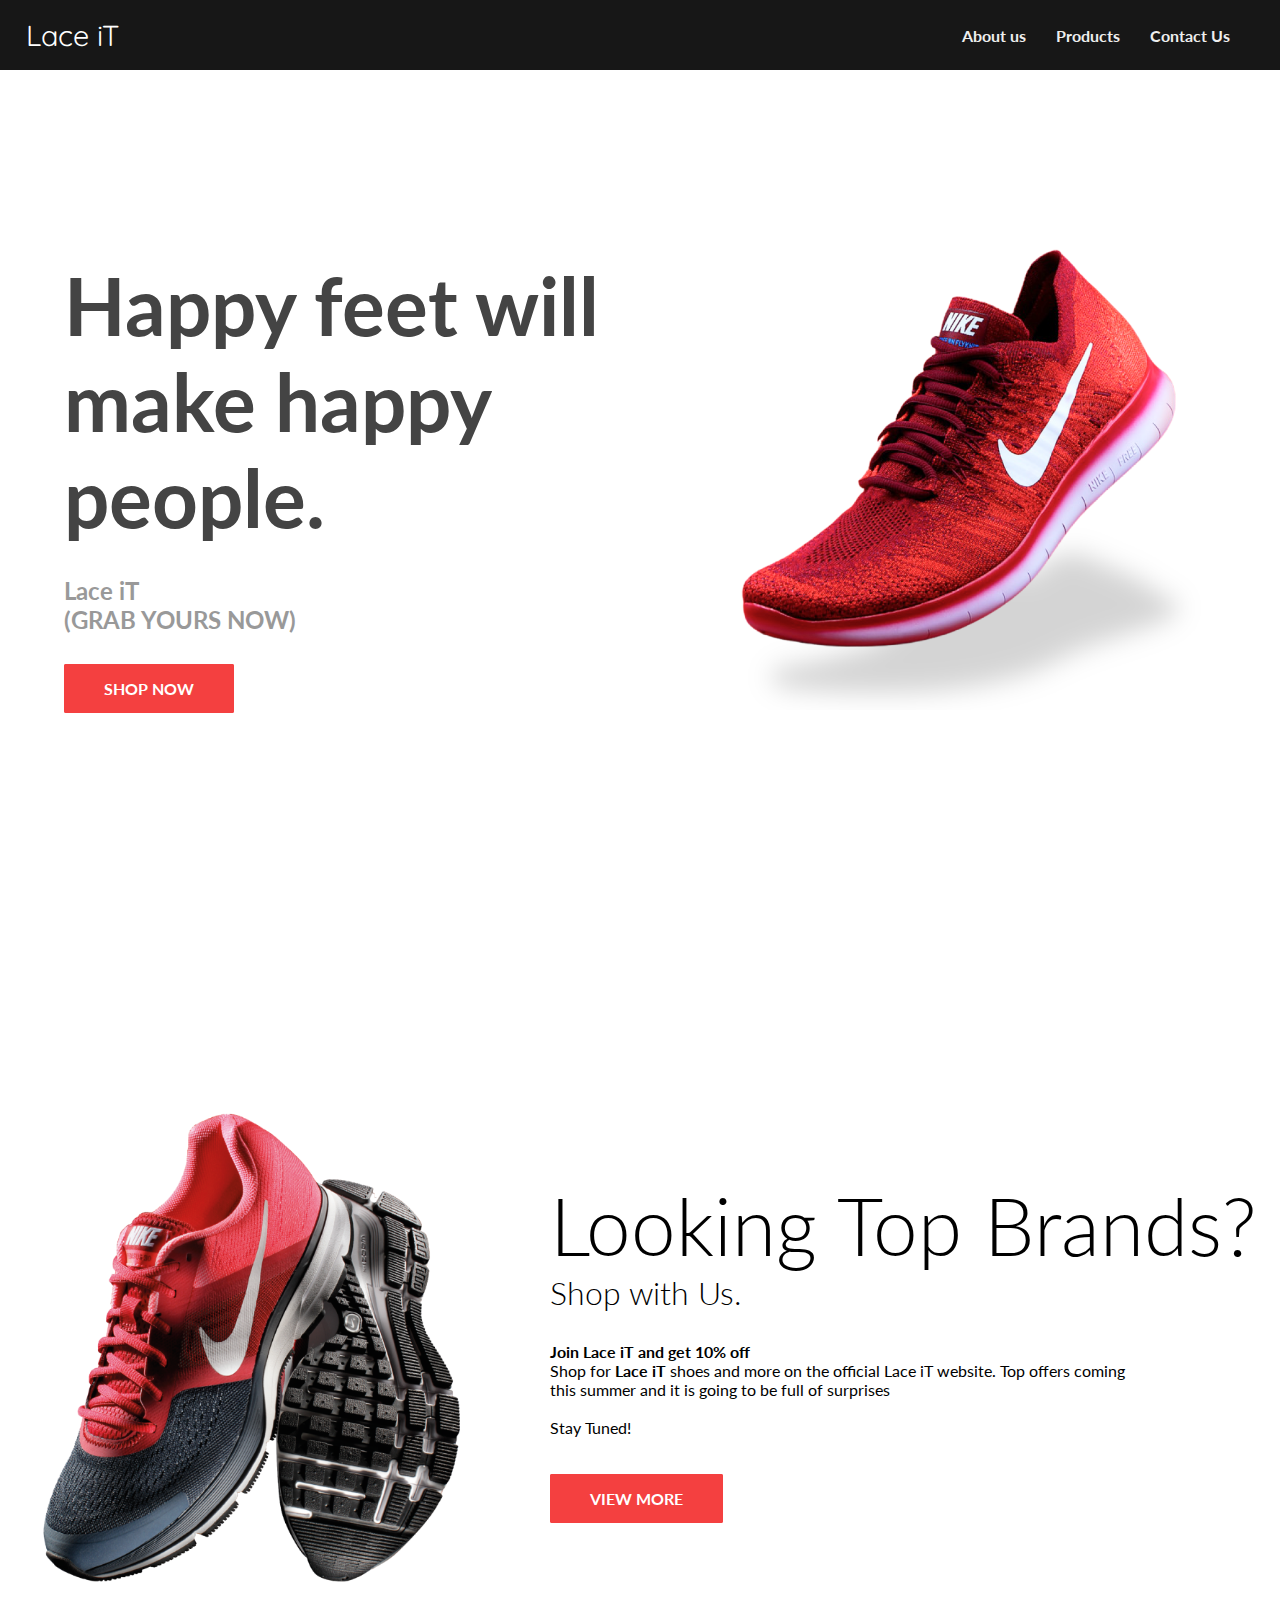
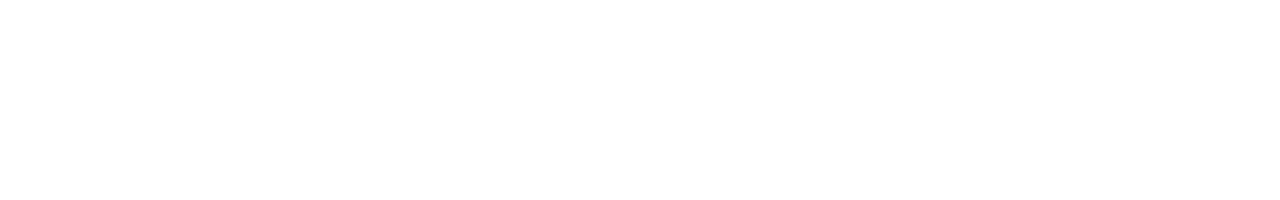
<file: pages/index.html>
<!DOCTYPE html>
<html lang="en">

<head>
    <meta charset="UTF-8" />
    <meta http-equiv="X-UA-Compatible" content="IE=edge" />
    <meta name="viewport" content="width=device-width, initial-scale=1.0" />
    <link rel="stylesheet" href="../styles/main.css" />
    <link rel="preconnect" href="https://fonts.googleapis.com" />
    <link rel="preconnect" href="https://fonts.gstatic.com" crossorigin />
    <link href="https://fonts.googleapis.com/css2?family=Quicksand:wght@300;400;500&display=swap" rel="stylesheet" />
    <link href="https://fonts.googleapis.com/css?family=Lato:100,300,400,700,900" rel="stylesheet">

    <title>Lace iT</title>
</head>

<body>
    <nav>
        <navbrand class="navtitle">Lace iT</navbrand>
        <ul>
            <li><a href="#" class="nav-options">About us</a></li>
            <li><a href="#" class="nav-options">Products</a></li>
            <li><a href="#" class="nav-options">Contact Us</a></li>
        </ul>
    </nav>

    <section class="section1">
        <div class="part1">
            <h1 class="heading">Happy feet will make happy people.</h1>
            <h2 class="sub-heading">Lace iT <br />(GRAB YOURS NOW)</h2>
            <div class="buttonContainer">
                <a href="#" class="btn btn-white btn-animated ">Shop Now</a>
            </div>
        </div>
        <div class="part2">
            <img src="../assets/images/home-page1-image-shadow.png" />
        </div>
    </section>
    <section class="section2">
        <div class="part2">
            <img src="../assets/images/home-page2-image.png" />
        </div>
        <div class="part1">
            <h1>Looking Top Brands?</h1>
            <h2>Shop with Us.</h2>
            <p class="content">
                <strong class="font-size"> Join Lace iT and get 10% off</strong> <br />
                Shop for <strong>Lace iT </strong> shoes and more on the official Lace iT
                website. Top offers coming this summer and it is going to be
                full of surprises <br /> <br />Stay Tuned!
            </p>
            <div class="buttonContainer">
                <a href="#" class="btn btn-white btn-animated ">View more</a>
            </div>
        </div>
    </section>

    <script src="../js/main.js"></script>
</body>

</html>
</file>
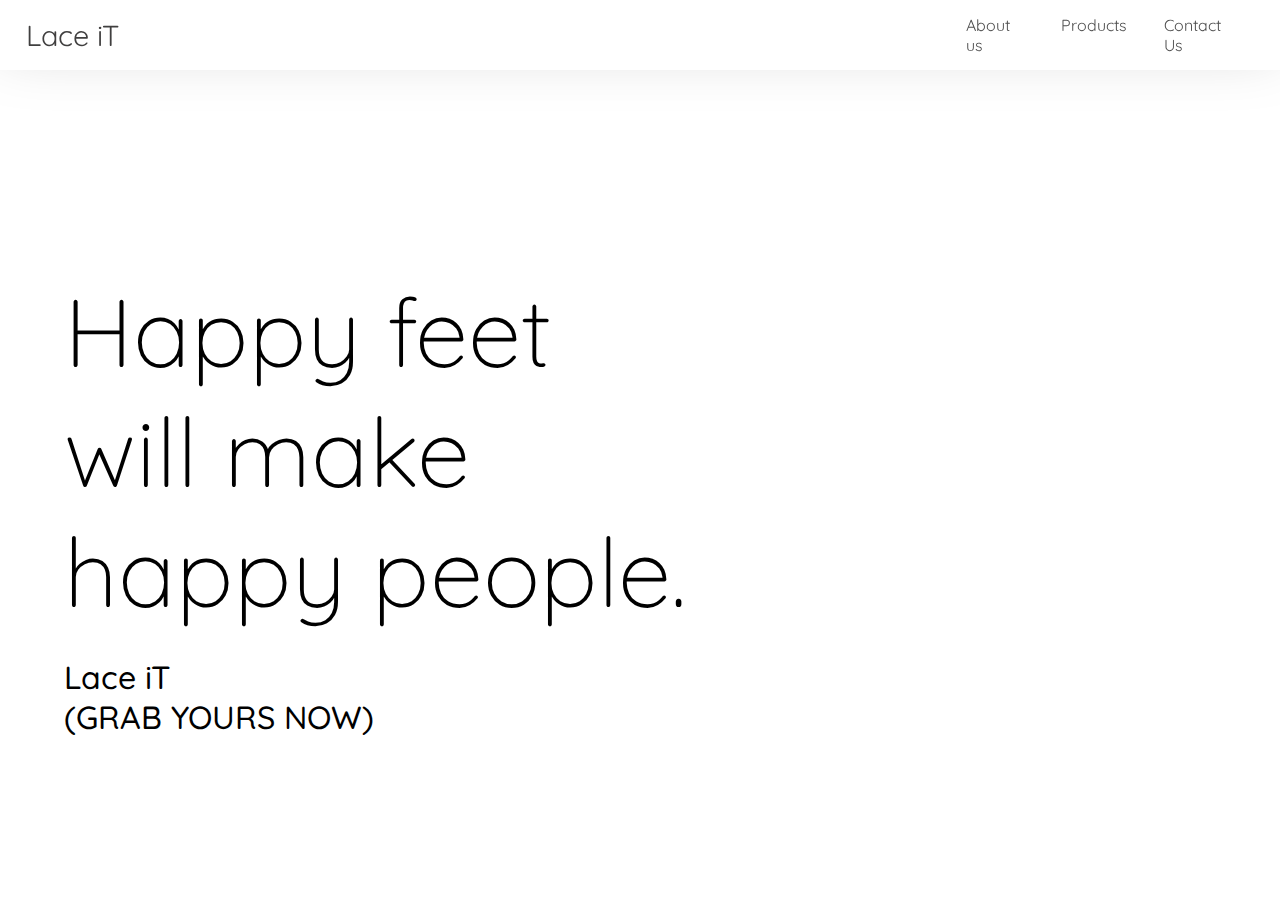
<file: Lace iT/pages/index.html>
<!DOCTYPE html>
<html lang="en">
    <head>
        <meta charset="UTF-8" />
        <meta http-equiv="X-UA-Compatible" content="IE=edge" />
        <meta name="viewport" content="width=device-width, initial-scale=1.0" />
        <link rel="stylesheet" href="../styles/main.css" />
        <link rel="preconnect" href="https://fonts.googleapis.com" />
        <link rel="preconnect" href="https://fonts.gstatic.com" crossorigin />
        <link
            href="https://fonts.googleapis.com/css2?family=Quicksand:wght@300;400;500&display=swap"
            rel="stylesheet"
        />

        <title>Lace iT</title>
    </head>
    <body>
        <nav>
            <navbrand class="navtitle"> Lace iT </navbrand>
            <ul>
                <li><a href="#">About us</a></li>
                <li><a href="#">Products</a></li>
                <li><a href="#">Contact Us</a></li>
            </ul>
        </nav>

        <section class="section1">
            <div class="part1">
                <h1>Happy feet will make happy people.</h1>
                <h2>Lace iT <br />(GRAB YOURS NOW)</h2>
            </div>
        </section>

        <script src="/js/main.js"></script>
    </body>
</html>
</file>
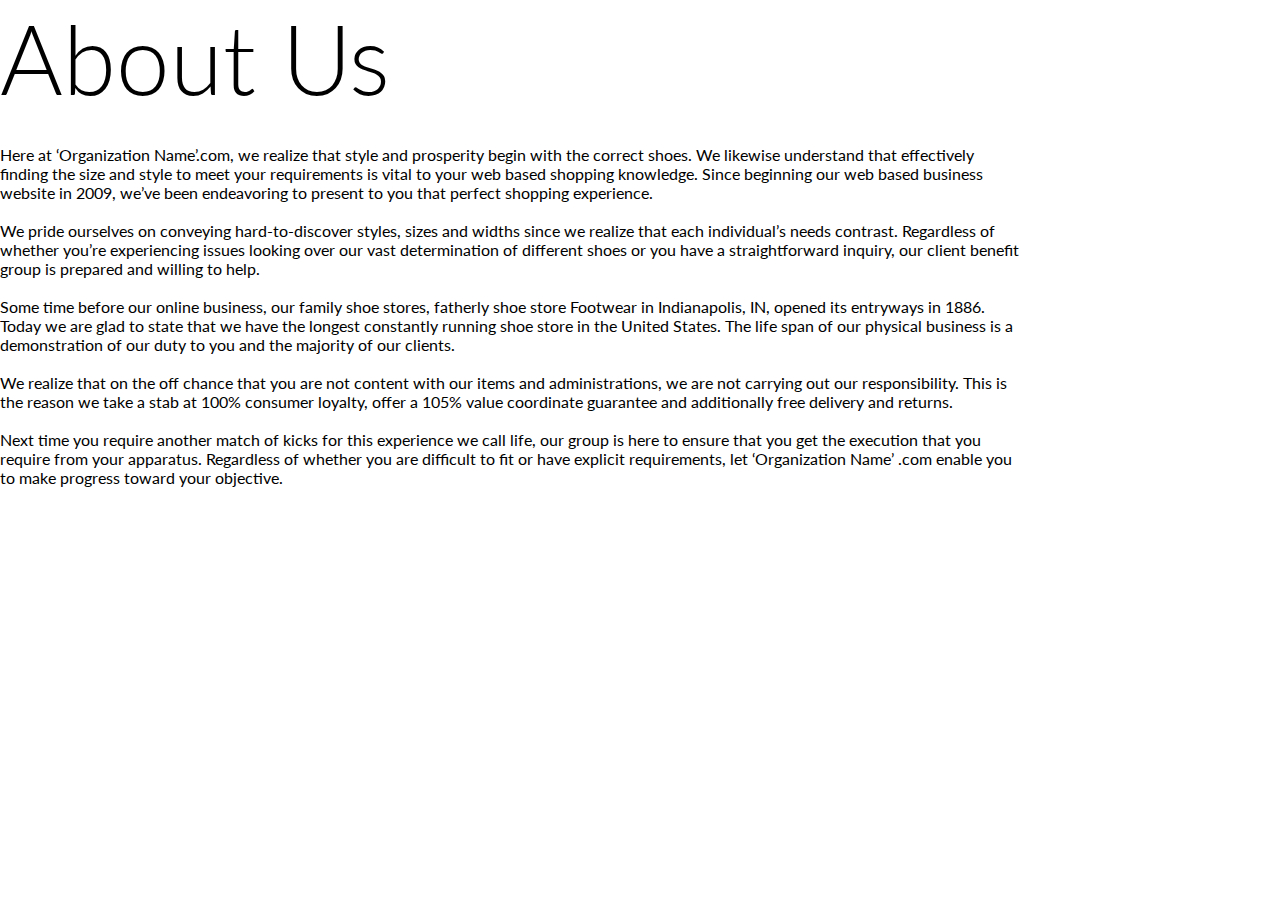
<file: pages/about.html>
<!doctype html>
<html lang="en">

<head>
    <meta charset="UTF-8" />
    <meta http-equiv="X-UA-Compatible" content="IE=edge" />
    <meta name="viewport" content="width=device-width, initial-scale=1.0" />
    <link rel="stylesheet" href="../styles/main.css" />
    <link rel="preconnect" href="https://fonts.googleapis.com" />
    <link rel="preconnect" href="https://fonts.gstatic.com" crossorigin />
    <link href="https://fonts.googleapis.com/css2?family=Quicksand:wght@300;400;500&display=swap" rel="stylesheet" />
    <link href="https://fonts.googleapis.com/css?family=Lato:100,300,400,700,900" rel="stylesheet">


    <title>About us</title>
</head>

<body id="body-about-us">

    <div class="about-us">
        <h1 class="about-header">About Us</h1>
        <p class="about-content">Here at ‘Organization Name’.com, we realize that style and prosperity begin with the
            correct shoes. We
            likewise understand that effectively finding the size and style to meet your requirements is vital to your
            web based shopping knowledge. Since beginning our web based business website in 2009, we’ve been endeavoring
            to present to you that perfect shopping experience. <br><br>

            We pride ourselves on conveying hard-to-discover styles, sizes and widths since we realize that each
            individual’s needs contrast. Regardless of whether you’re experiencing issues looking over our vast
            determination of different shoes or you have a straightforward inquiry, our client benefit group is prepared
            and willing to help. <br> <br>
            Some time before our online business, our family shoe stores, fatherly shoe store Footwear in Indianapolis,
            IN, opened its entryways in 1886. Today we are glad to state that we have the longest constantly running
            shoe store in the United States. The life span of our physical business is a demonstration of our duty to
            you and the majority of our clients. <br> <br> We realize that on the off chance that you are not content
            with
            our
            items and administrations, we are not carrying out our responsibility.

            This is the reason we take a stab at 100% consumer loyalty, offer a 105% value coordinate guarantee and
            additionally free delivery and returns. <br> <br>

            Next time you require another match of kicks for this experience we call life, our group is here to ensure
            that you get the execution that you require from your apparatus. Regardless of whether you are difficult to
            fit or have explicit requirements, let ‘Organization Name’ .com enable you to make progress toward your
            objective.
        </p>
    </div>


    <script src="https://cdn.jsdelivr.net/npm/bootstrap@5.1.2/dist/js/bootstrap.bundle.min.js"
        integrity="sha384-kQtW33rZJAHjgefvhyyzcGF3C5TFyBQBA13V1RKPf4uH+bwyzQxZ6CmMZHmNBEfJ"
        crossorigin="anonymous"></script>

</body>

</html>
</file>
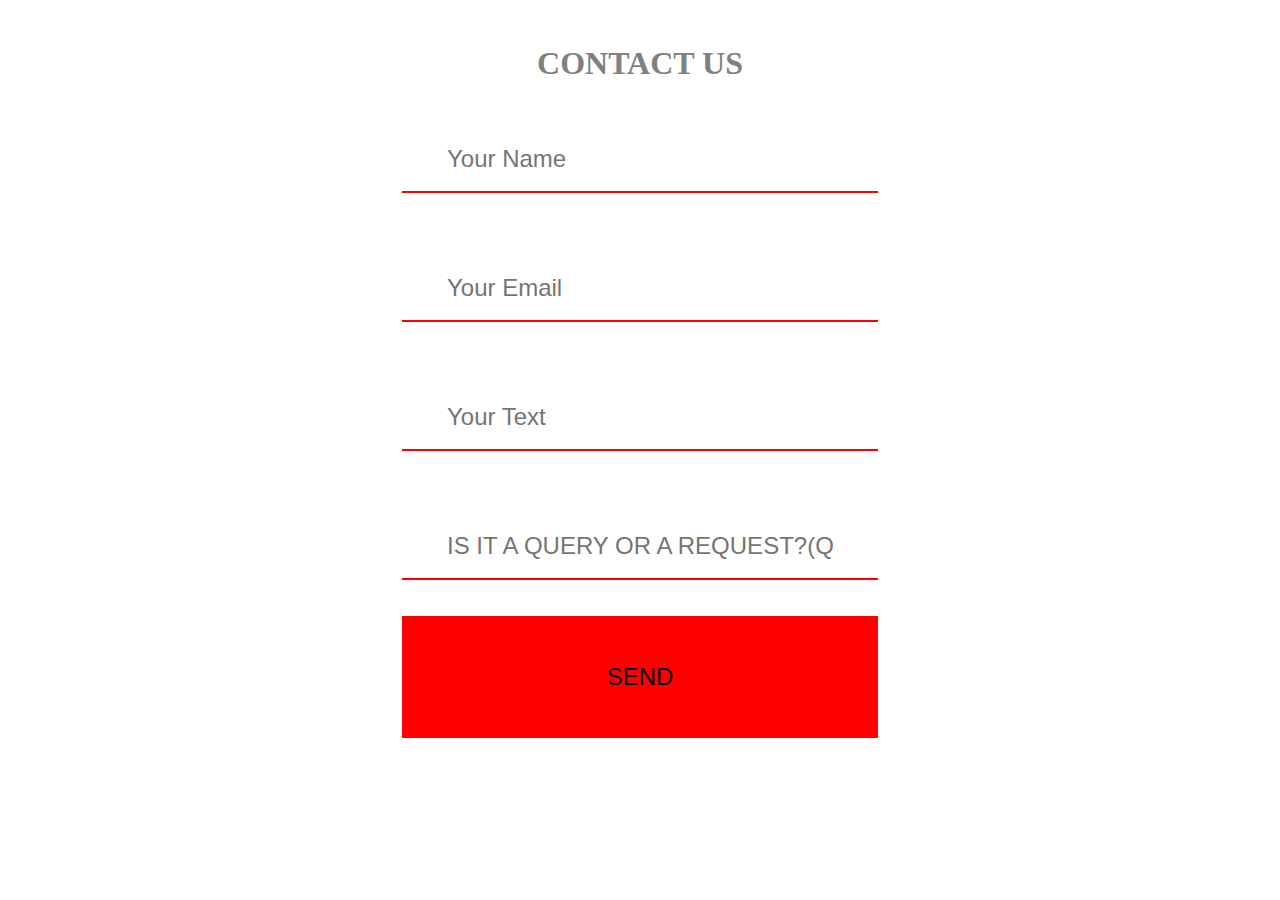
<file: pages/contact.html>
<!doctype html>
<html lang="en">

<head>
    <meta charset="UTF-8" />
    <meta http-equiv="X-UA-Compatible" content="IE=edge" />
    <meta name="viewport" content="width=device-width, initial-scale=1.0" />
    <title>Contact us</title>
    <style>
        *{
            margin: 0;
            padding: 0;
            box-sizing: border-box;
        }
        form{
            width: 100%;
            height: 100%;
            display: flex;
            flex-direction: column;
            padding: 5vh;
            justify-content: center;
            align-items: center;
        }
        label{
            color:gray
        }
        .form-control{
            padding: 5vh;
            padding-bottom: 2vh ;
            width: 40%;
            font-size: x-large;
            margin: 2vh;
            border: 0px;
            border-bottom: 2px solid red;
        }
        .form-control.active{
            background: gray;
        }
        .form-control-submit{
            border: 2px solid red;
            text-transform: uppercase;
            font-weight: 1500;
            padding-bottom: 5vh ;
            background: red;
            transition: 0.2s;
        }
        .form-control-submit:hover{
            transform: translateY(30px) scale(1.5);
            opacity: 0.9;
        }
        @media (max-width:500px) {
        .form-control{
            padding: 1vh;
            padding-bottom: 0vh ;
            width: 95%;
            font-size: small;
            margin: 3vh;
        }
        }
    </style>
</head>
<body>
        <form action="https://docs.google.com/forms/d/e/1FAIpQLScErTIxIfY_bghooe1kuRI9WTyh05XXNHVsGzWdA0hLjg7yLA/formResponse" target="hidden_iframe" onsubmit="submitted=true;" id="gform">
            <label for="form"><h1>CONTACT US</h1></label>
            <input name="entry.741345620" type="text" class="form-control" placeholder="Your Name" required>
             <input name="entry.1535862569" type="email" class="form-control" placeholder="Your Email" required>
             <input name="entry.1571681774" class="form-control" placeholder="Your Text" required>
             <input name="entry.1821762951" class="form-control" placeholder="IS IT A QUERY OR A REQUEST?(Q/R)" required> 
            <input name="submit" type="submit" class="form-control form-control-submit" value="send">
     </form>
     

     <iframe
     name="hidden_iframe"
     id="hidden_iframe"
     style="display: none"
     onload="if(submitted) {
         submitFun()
     }"
 ></iframe>
 <script>
     
function submitFun() {
    alert("THANK YOU FOR YOUR RESPONSE! WE WILL GET BACK TO YOU SHORTLY")
    document.getElementById("gform").reset();
}
 </script>
</body>

</html>
</file>
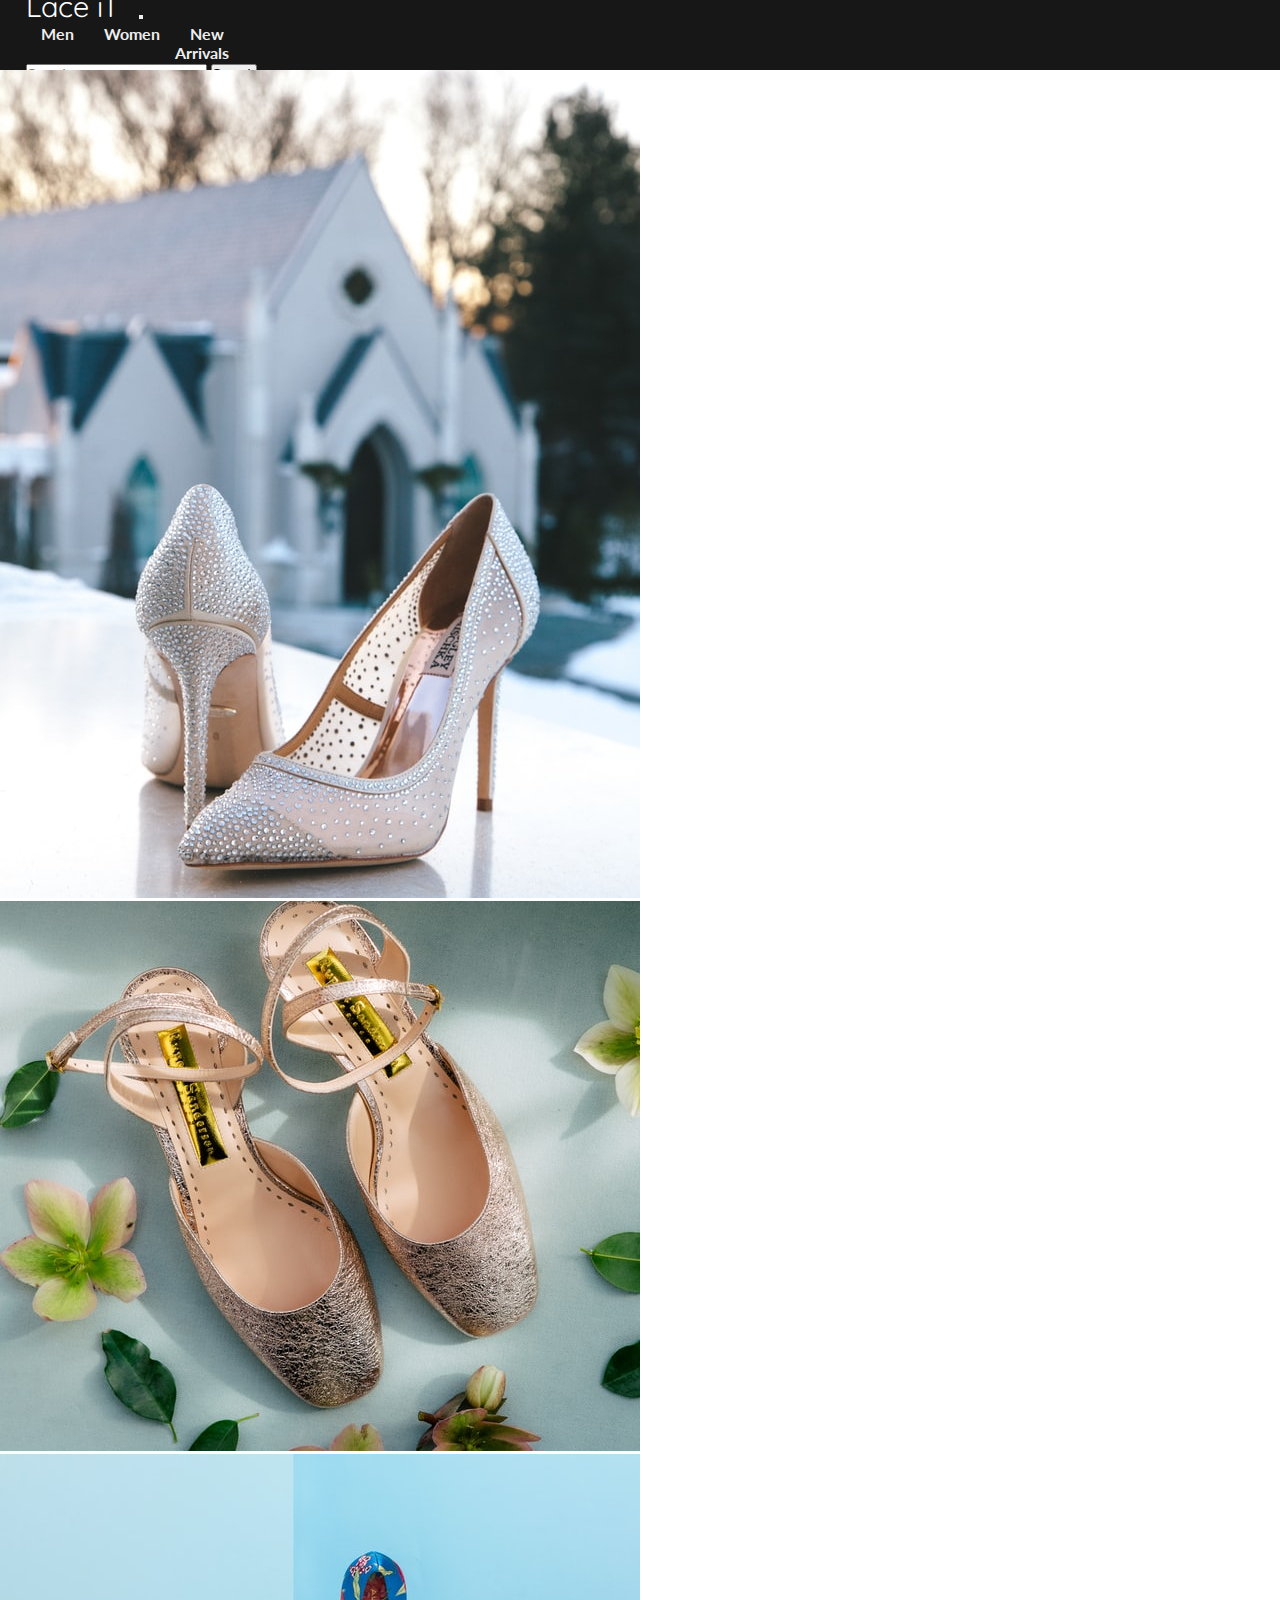
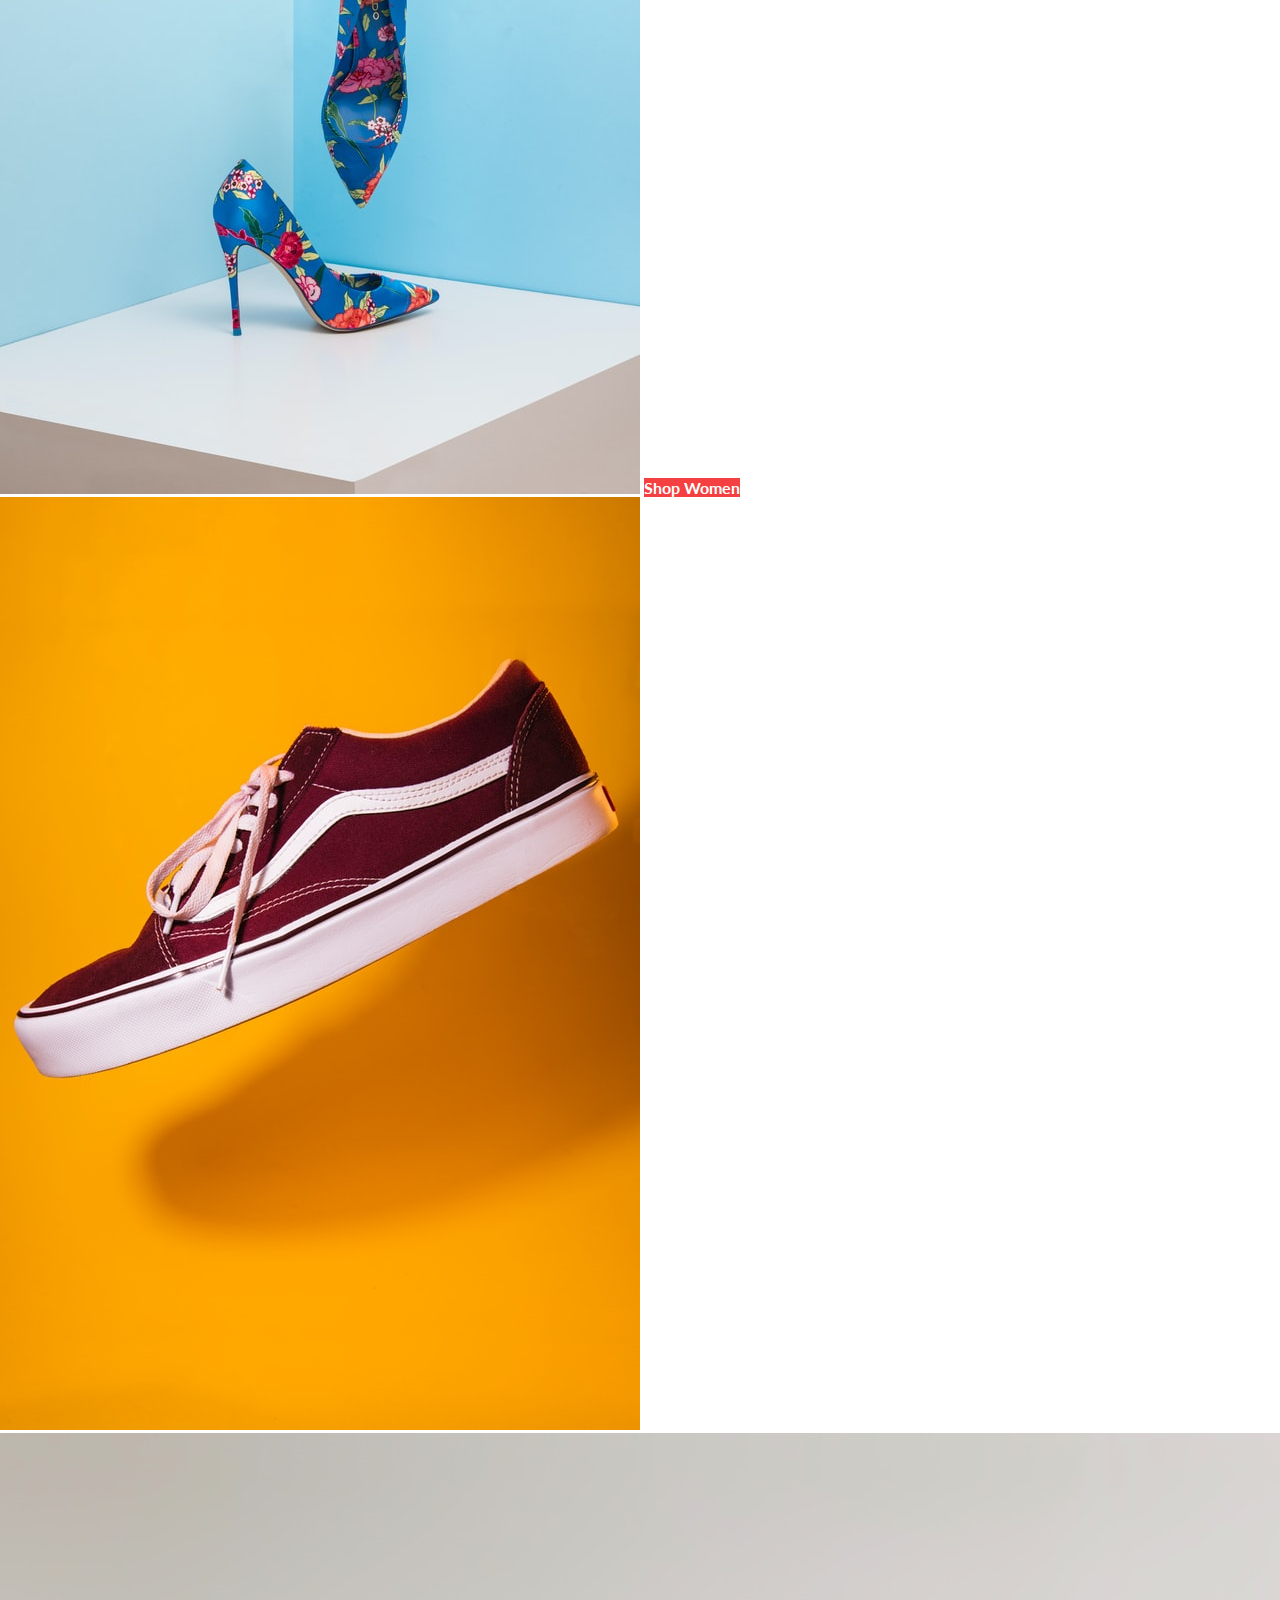
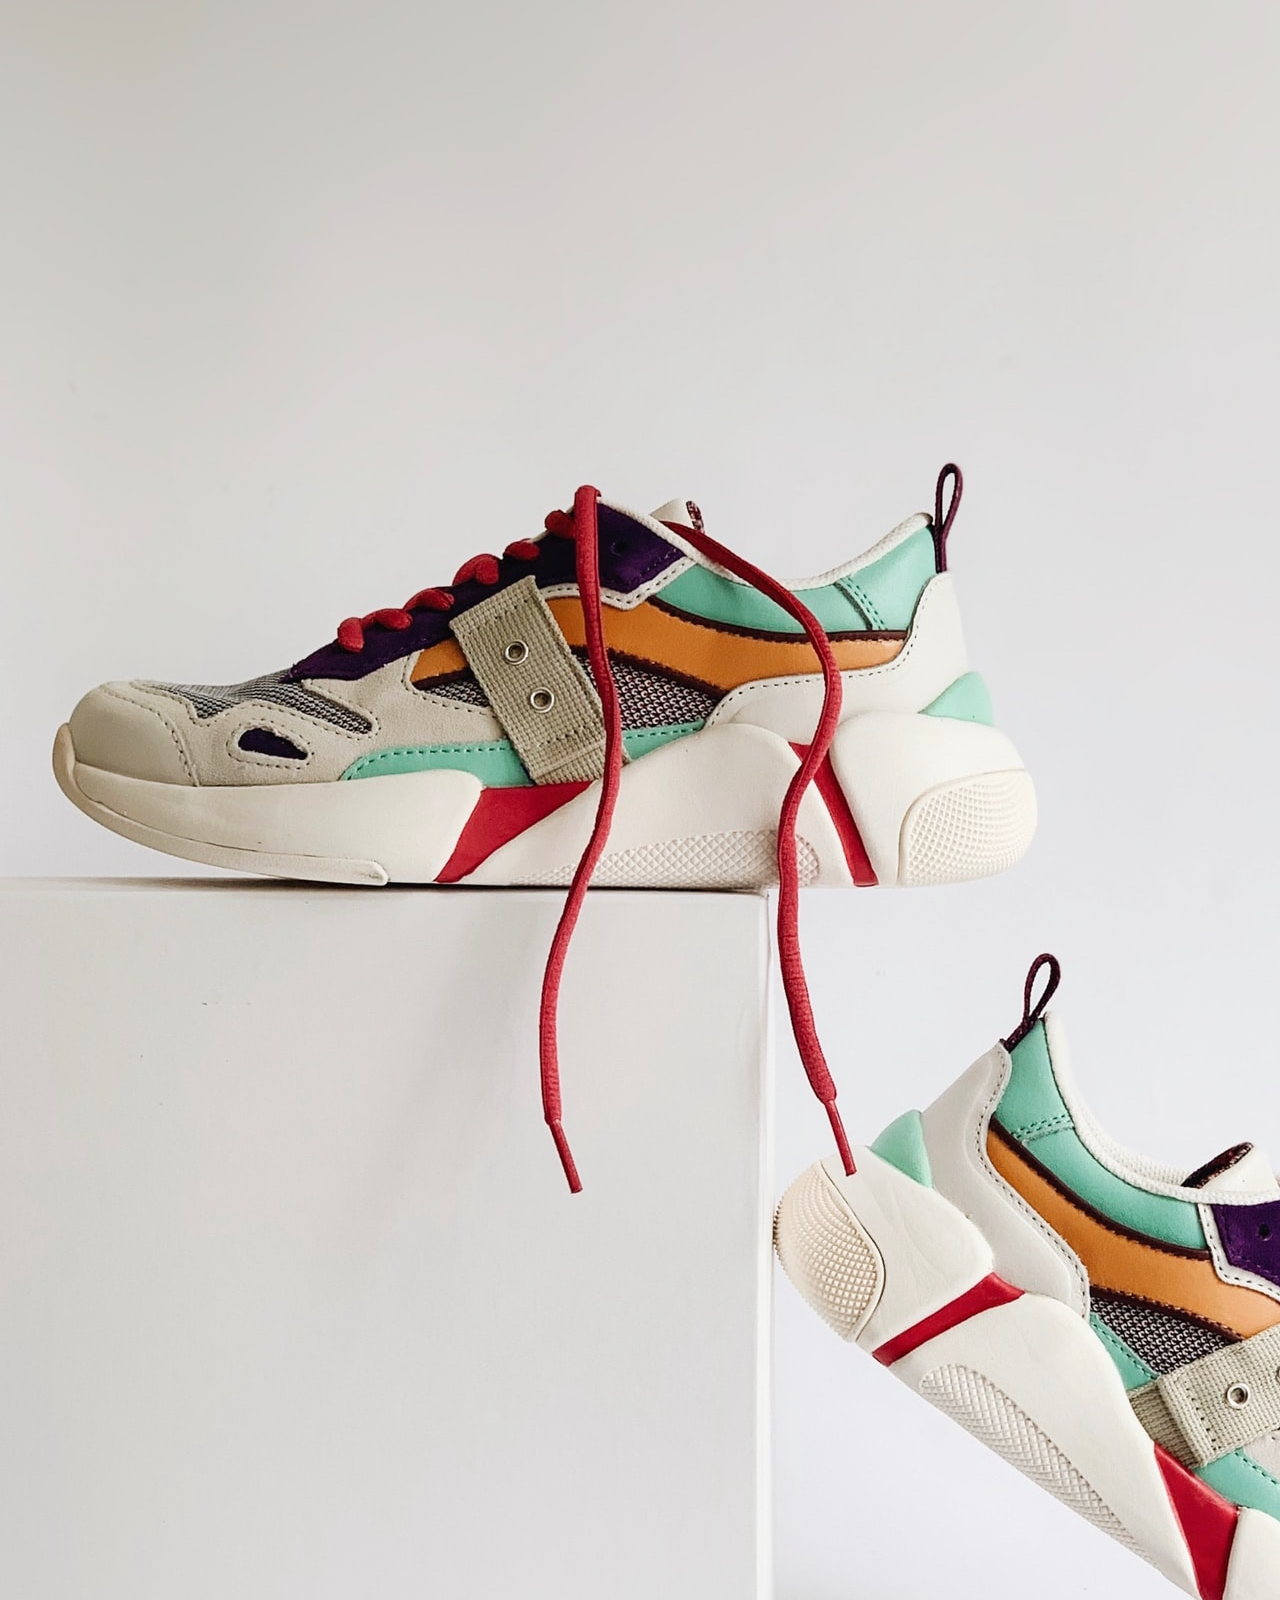
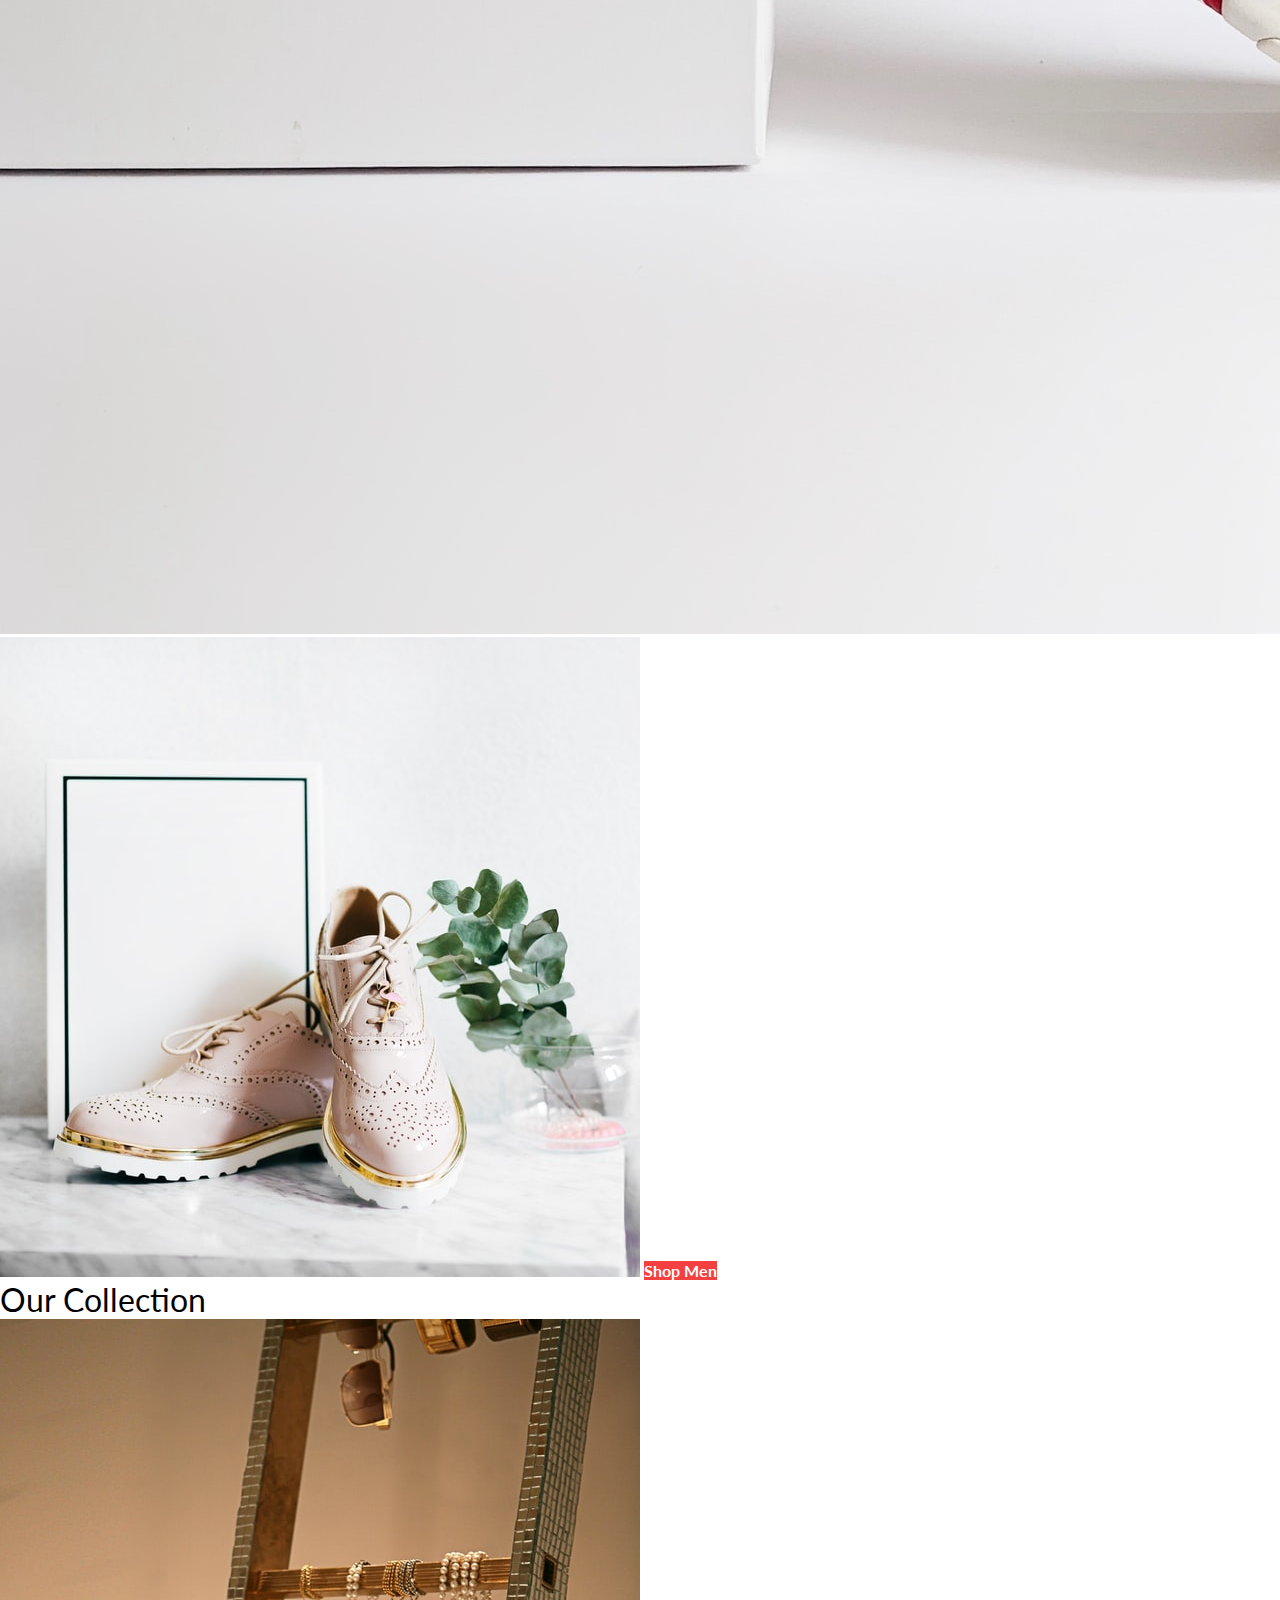
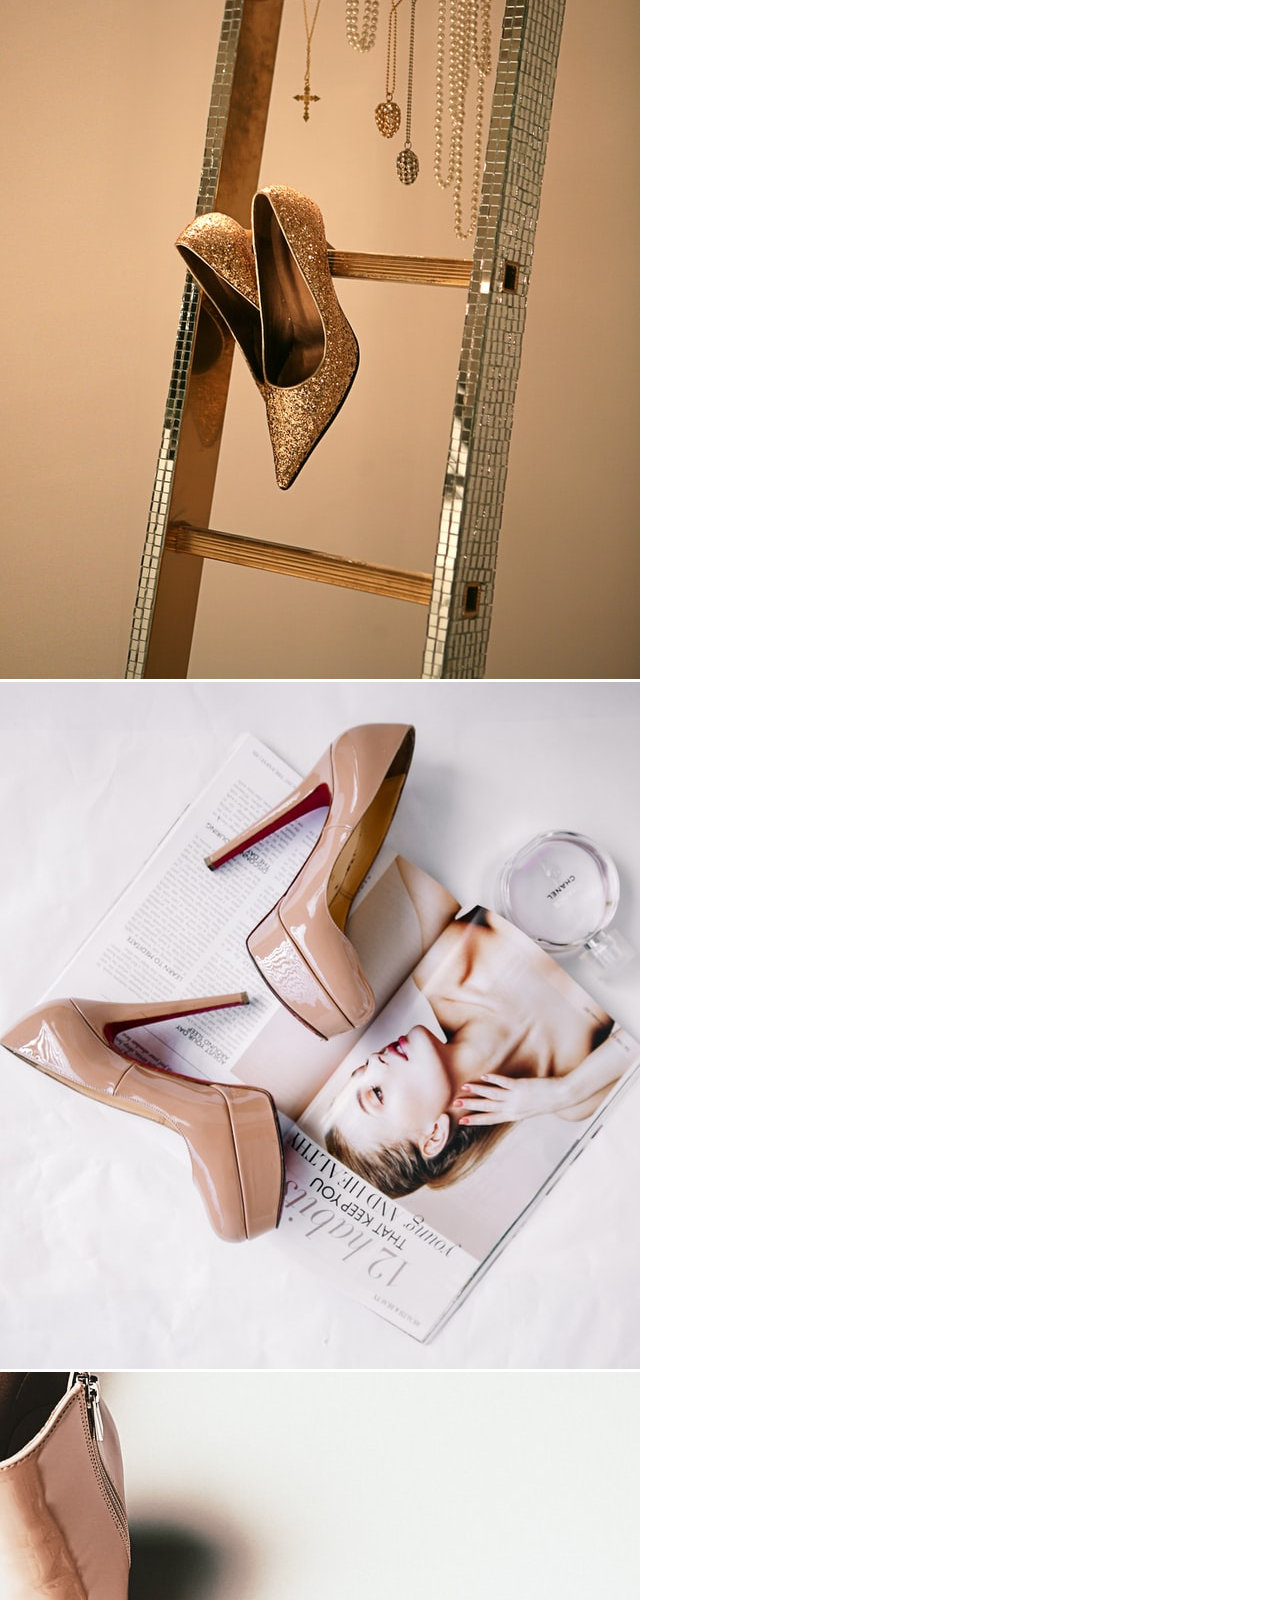
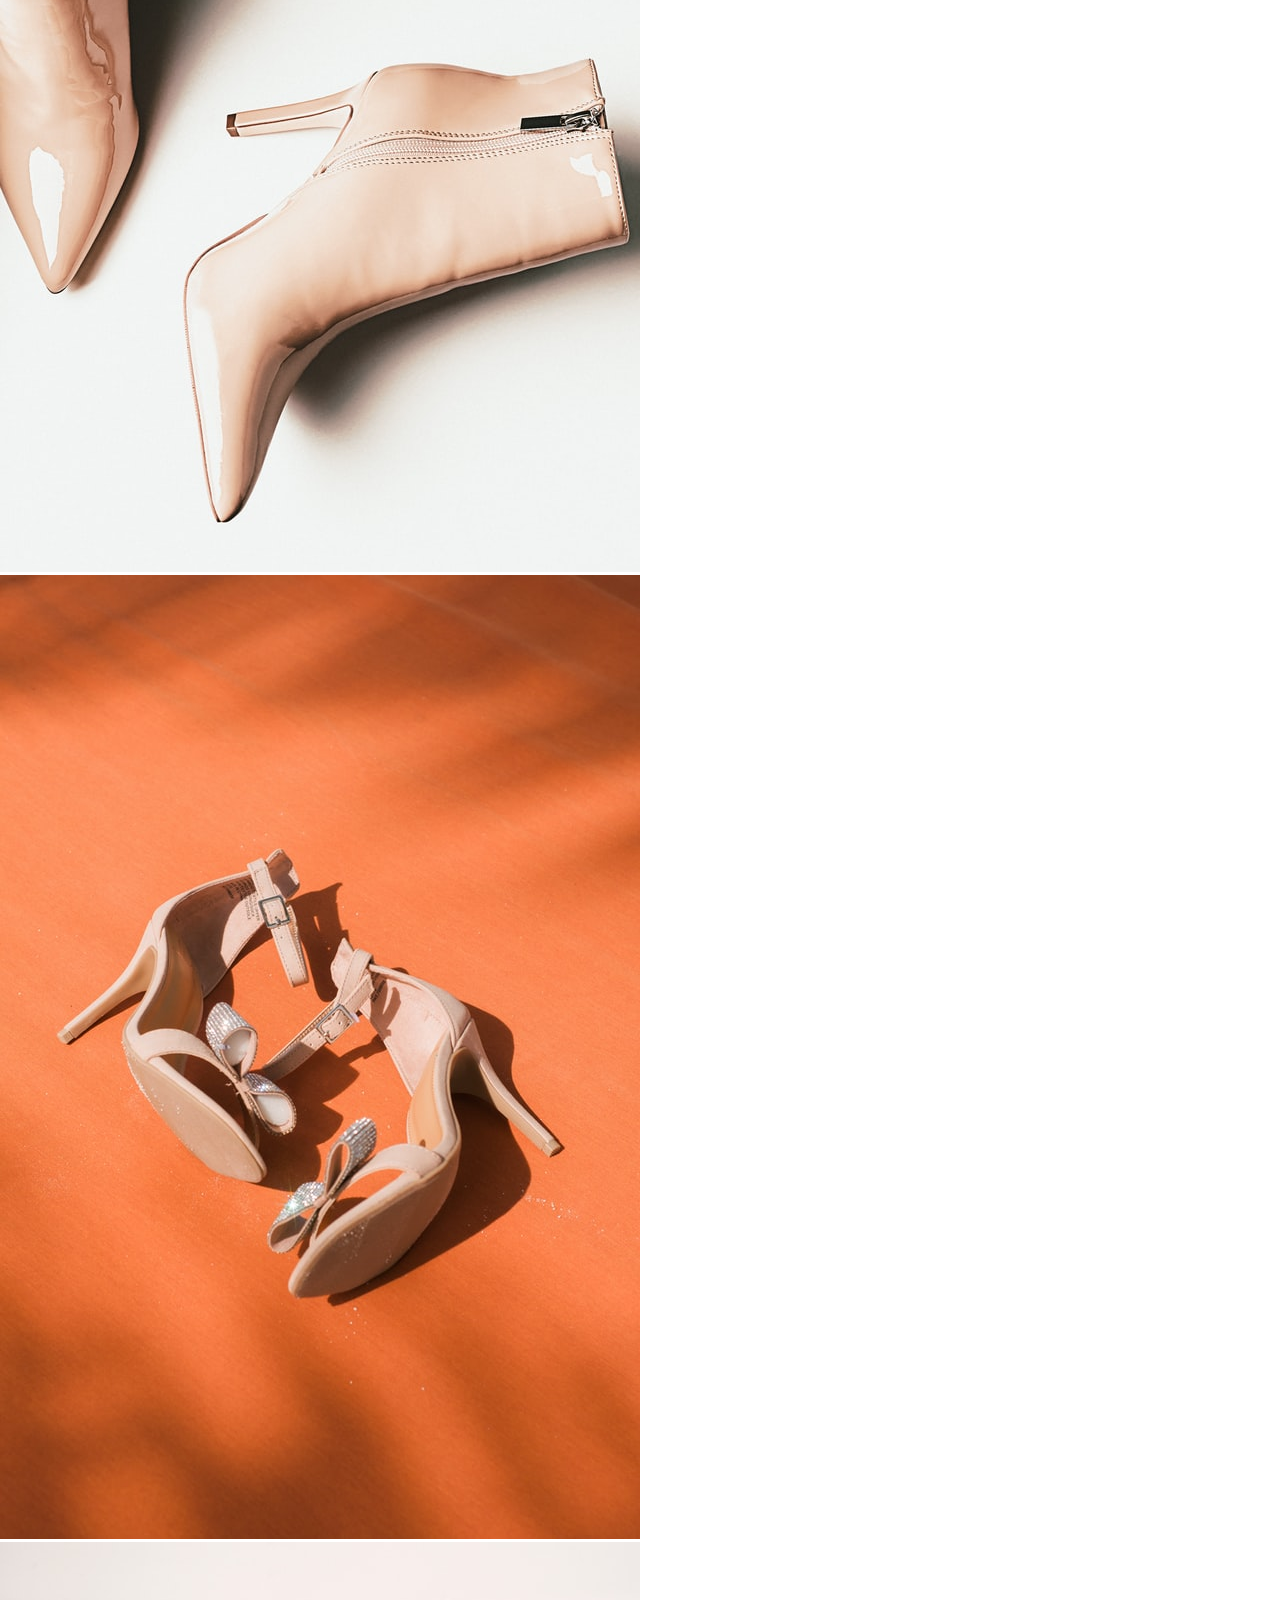
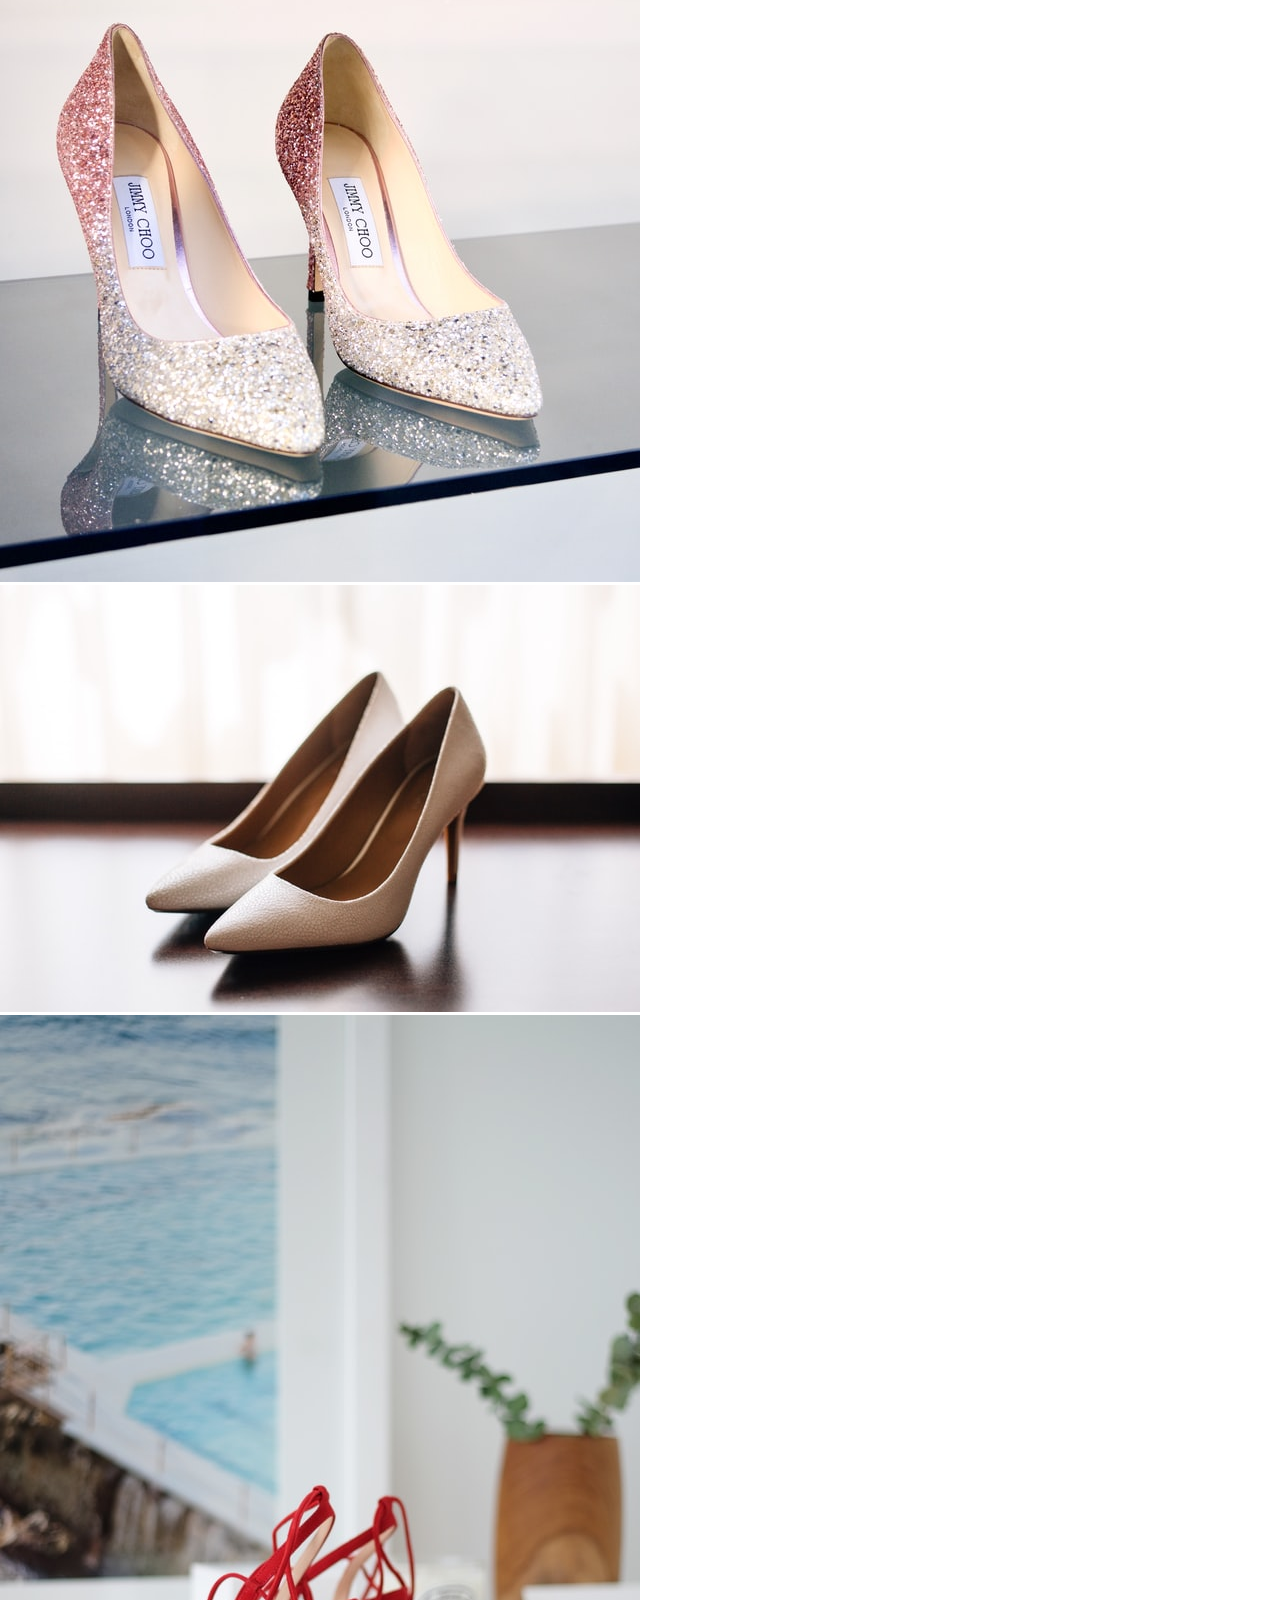
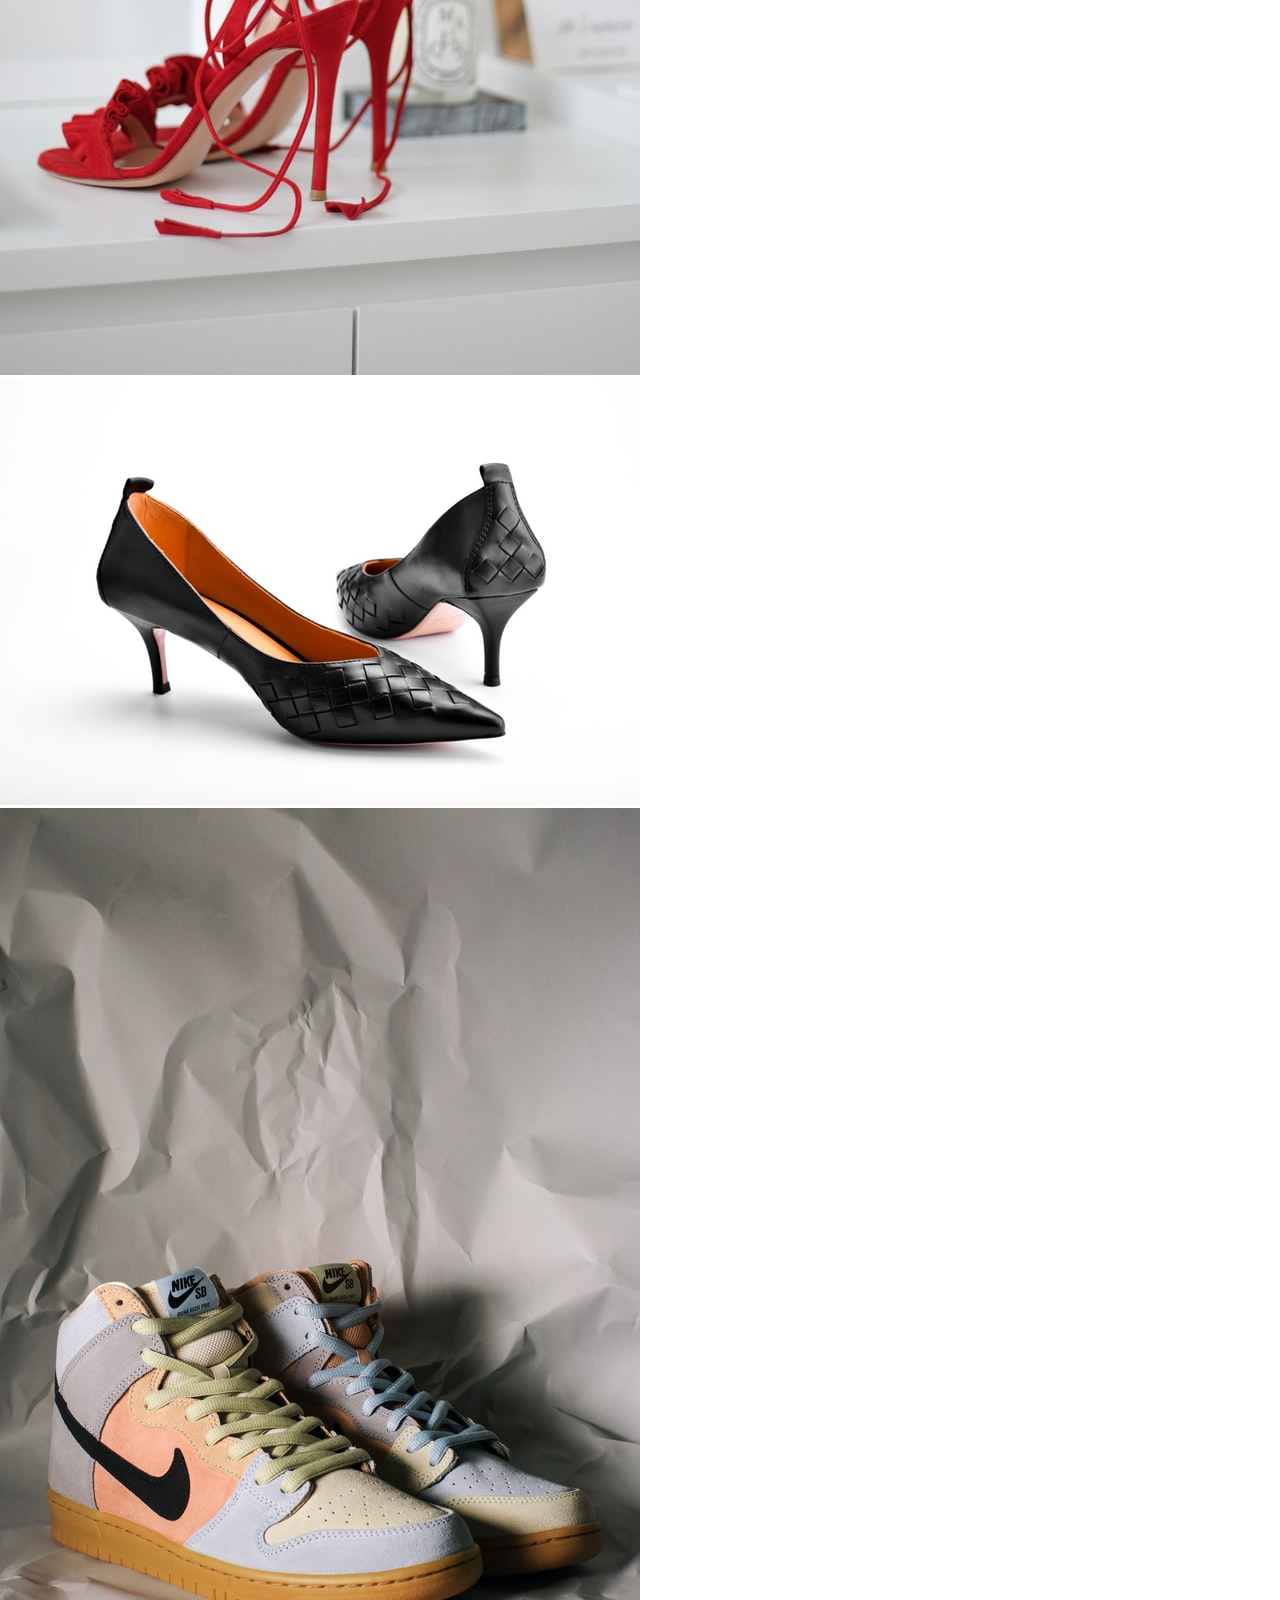
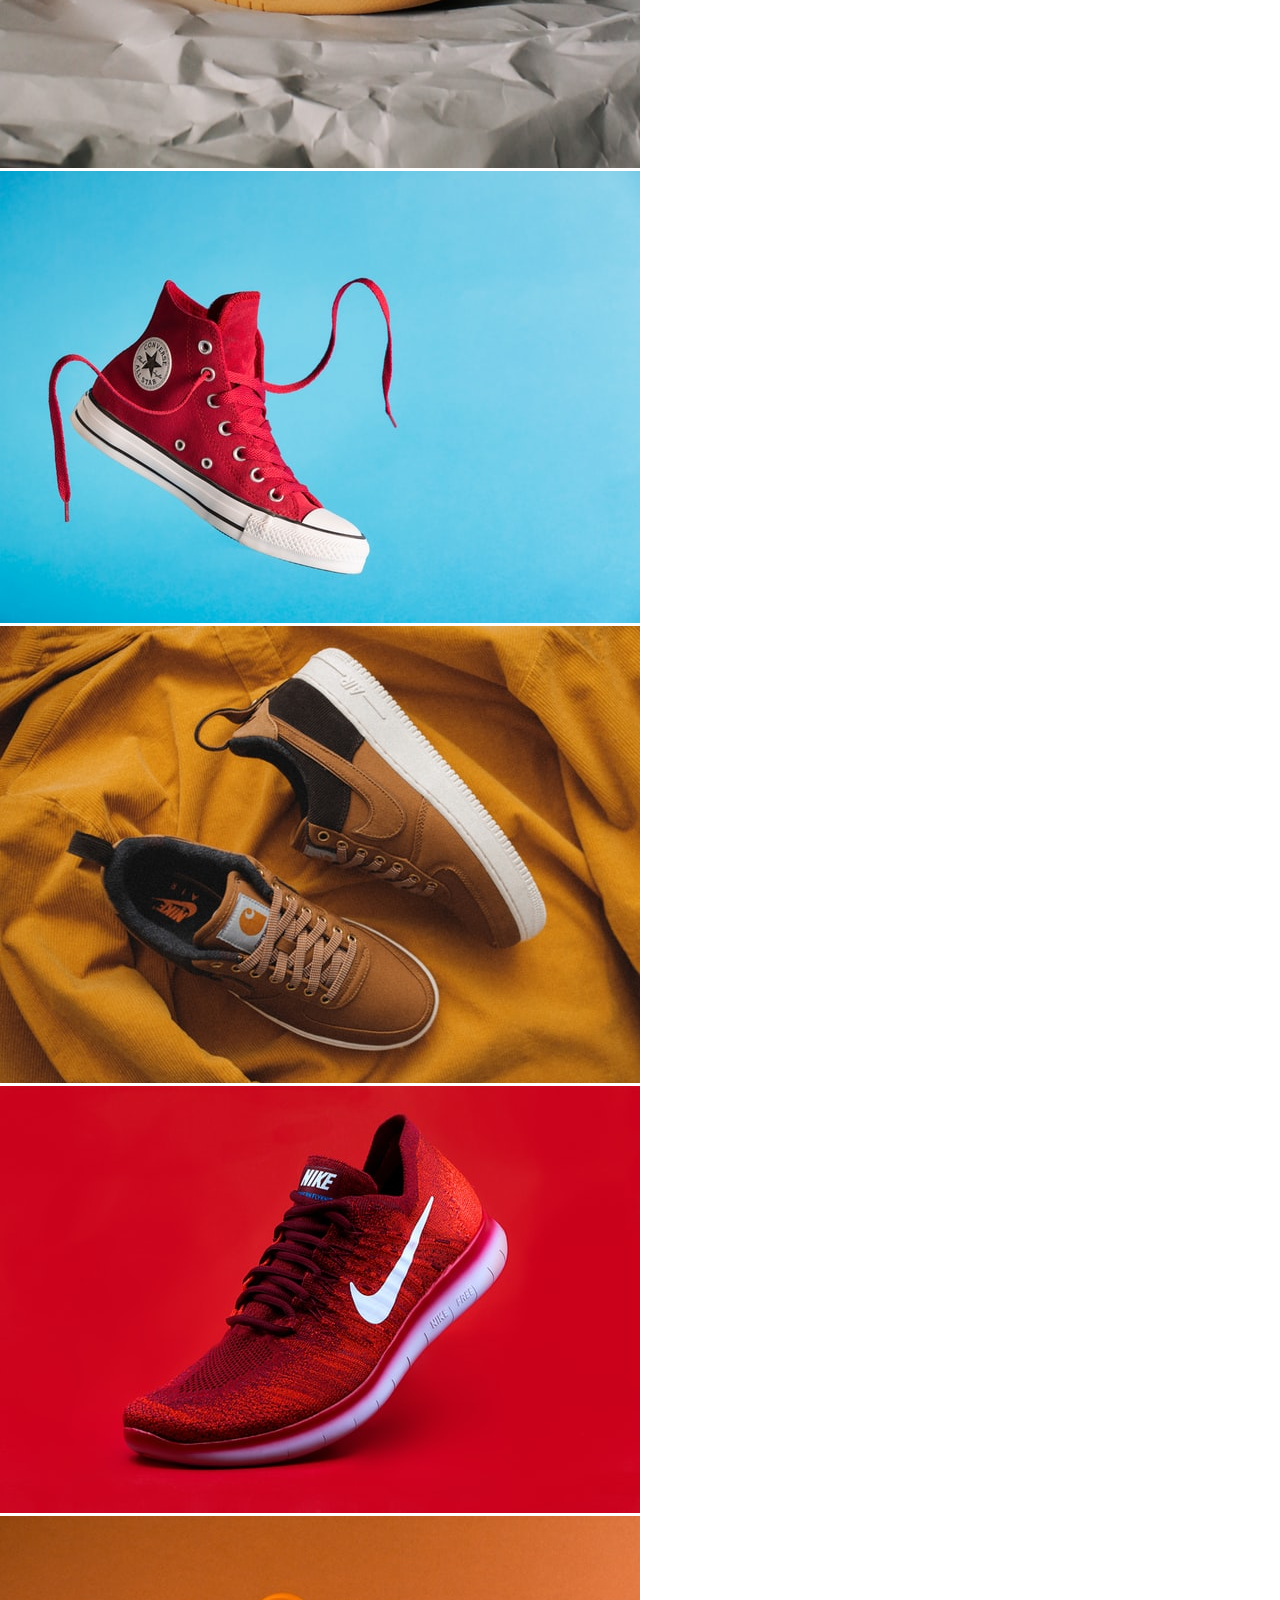
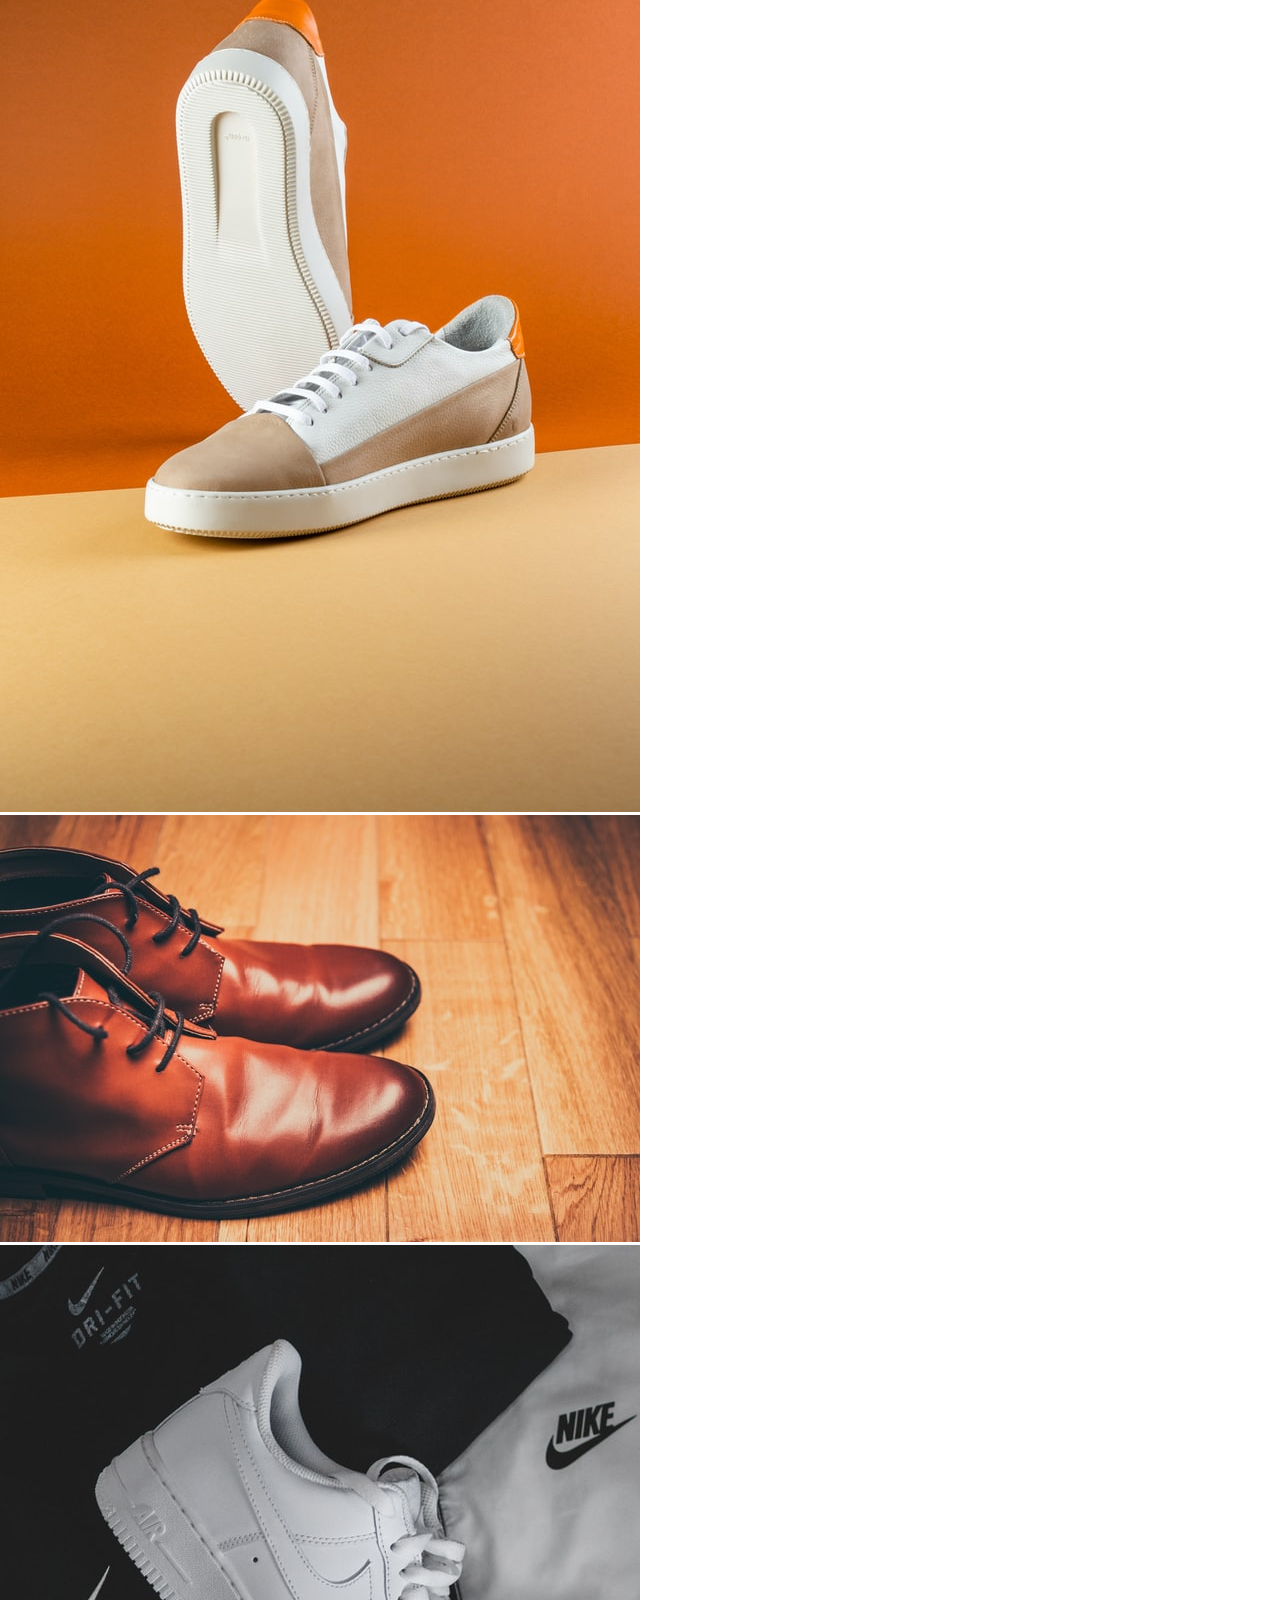
<file: pages/products.html>
<!doctype html>
<html lang="en">

<head>
    <meta charset="UTF-8" />
    <meta http-equiv="X-UA-Compatible" content="IE=edge" />
    <meta name="viewport" content="width=device-width, initial-scale=1.0" />
    <link rel="stylesheet" href="../styles/main.css" />
    <link rel="preconnect" href="https://fonts.googleapis.com" />
    <link rel="preconnect" href="https://fonts.gstatic.com" crossorigin />
    <link href="https://fonts.googleapis.com/css2?family=Quicksand:wght@300;400;500&display=swap" rel="stylesheet" />
    <link href="https://fonts.googleapis.com/css?family=Lato:100,300,400,700,900" rel="stylesheet">
    <!-- Bootstrap CSS -->
    <link href="https://cdn.jsdelivr.net/npm/bootstrap@5.1.2/dist/css/bootstrap.min.css" rel="stylesheet"
        integrity="sha384-uWxY/CJNBR+1zjPWmfnSnVxwRheevXITnMqoEIeG1LJrdI0GlVs/9cVSyPYXdcSF" crossorigin="anonymous">




    <title>Products </title>
    <style>
        .nav-options{
            text-decoration: none;
        }
    </style>
</head>

<body class="body-products">
    <nav class="navbar navbar-expand-lg navbar-light bg-light">
        <div class="container-fluid">
             <navbrand class="navtitle">Lace iT &nbsp;</navbrand>
            <button class="navbar-toggler" type="button" data-bs-toggle="collapse" data-bs-target="#navbarTogglerDemo02"
                aria-controls="navbarTogglerDemo02" aria-expanded="false" aria-label="Toggle navigation">
                <span class="navbar-toggler-icon"></span>
            </button>
            <div class="collapse navbar-collapse" id="navbarTogglerDemo02">
                <ul class="navbar-nav me-auto mb-2 mb-lg-0">
                    <li class="nav-item">
                        <a class="nav-options" aria-current="page" href="#men">Men</a>
                    </li>
                    <li class="nav-item">
                        <a class="nav-options" href="#women">Women</a>
                    </li>
                    <li class="nav-item" >
                        <a class="nav-options" href="#newarrival">New Arrivals</a>
                    </li>
                </ul>
                <form class="d-flex">
                    <input class="form-control me-2" type="search" placeholder="Search" aria-label="Search">
                    <button class="btns " type="submit">Search</button>
                </form>
            </div>
        </div>
    </nav>
    <div class="products-heels" id="women">
        <img src="../assets/images/heel1.jpg" alt="heel1" class="image-shoes">
        <img src="../assets/images/heel3.jpg" alt="heel3" class="image-shoes">
        <img src="../assets/images/heel2.jpg" alt="heel2" class="image-shoes">
        <a href="#" class="btnn btn-white btn-animated ">Shop Women</a>

    </div>
    <div class="products-shoes" id="men">
        <img src="../assets/images/shoe6.jpg" alt="shoe6" class="image-shoes">
        <img src="../assets/images/shoe5.jpg" alt="shoe2" class="image-shoes">
        <img src="../assets/images/shoe2.jpg" alt="shoe5" class="image-shoes">
        <a href="#" class="btnn btn-white btn-animated ">Shop Men</a>

    </div>
    <div class="our-collection" id="newarrival">
        <h2 class="our-collection-head"><strong>Our Collection</strong></h2>
        <div class="shoe-template">
            <img src="../assets/images/heel4.jpg" alt="shoe6" class="shoe-collection">
        </div>
        <div class="shoe-template">
            <img src="../assets/images/heel5.jpg" alt="shoe2" class="shoe-collection">
        </div>
        <div class="shoe-template">
            <img src="../assets/images/heel11.jpg" alt="shoe5" class="shoe-collection">

        </div>
        <div class="shoe-template">
            <img src="../assets/images/heel6.jpg" alt="shoe6" class="shoe-collection">

        </div>
        <div class="shoe-template">
            <img src="../assets/images/heel7.jpg" alt="shoe2" class="shoe-collection">

        </div>
        <div class="shoe-template">
            <img src="../assets/images/heel8.jpg" alt="shoe5" class="shoe-collection">

        </div>
        <div class="shoe-template">
            <img src="../assets/images/heel9.jpg" alt="shoe5" class="shoe-collection">

        </div>
        <div class="shoe-template">
            <img src="../assets/images/heel10.jpg" alt="shoe5" class="shoe-collection">

        </div>
        <div class="shoe-template">
            <img src="../assets/images/sneaker1.jpg" alt="shoe6" class="shoe-collection">
        </div>
        <div class="shoe-template">
            <img src="../assets/images/sneaker2.jpg" alt="shoe2" class="shoe-collection">
        </div>
        <div class="shoe-template">
            <img src="../assets/images/sneaker3.jpg" alt="shoe5" class="shoe-collection">

        </div>
        <div class="shoe-template">
            <img src="../assets/images/sneaker4.jpg" alt="shoe6" class="shoe-collection">

        </div>
        <div class="shoe-template">
            <img src="../assets/images/sneaker5.jpg" alt="shoe2" class="shoe-collection">

        </div>
        <div class="shoe-template">
            <img src="../assets/images/sneaker6.jpg" alt="shoe5" class="shoe-collection">

        </div>
        <div class="shoe-template">
            <img src="../assets/images/sneaker7.jpg" alt="shoe5" class="shoe-collection">

        </div>
        <div class="shoe-template">
            <img src="../assets/images/sneaker8.jpg" alt="shoe5" class="shoe-collection">

        </div>



    </div>
    <div class="footer">
        <footer>
            <a href="index.html" class="footer-info">Home</a>
            <a href="products.html" class="footer-info">Features</a>
            <a href="#" class="footer-info">Pricing</a>
            <a href="#" class="footer-info">FAQs</a>
            <a href="about.html" class="footer-info">About</a>
            <hr>
            <p class="tradeMark">Ⓒ 2021 Lace iT Company, Inc</p>
        </footer>
    </div>





    <script src="https://cdn.jsdelivr.net/npm/bootstrap@5.1.2/dist/js/bootstrap.bundle.min.js"
        integrity="sha384-kQtW33rZJAHjgefvhyyzcGF3C5TFyBQBA13V1RKPf4uH+bwyzQxZ6CmMZHmNBEfJ"
        crossorigin="anonymous"></script>



</body>

</html>
</file>
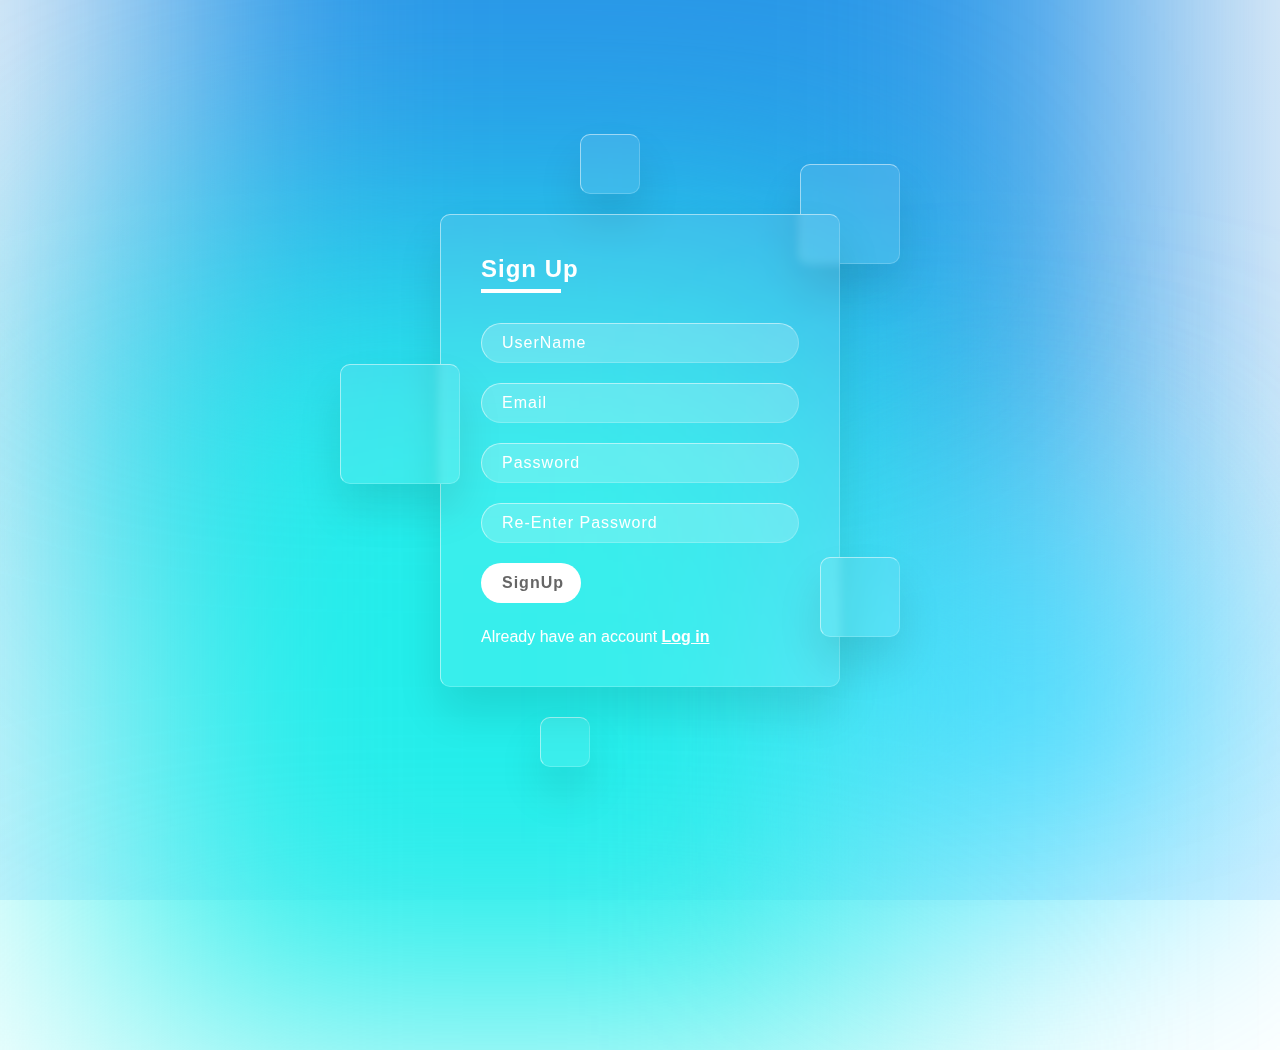
<file: pages/Signup.html>
<!doctype html>
<html lang="en">

<head>
    <meta charset="UTF-8" />
    <meta http-equiv="X-UA-Compatible" content="IE=edge" />
    <meta name="viewport" content="width=device-width, initial-scale=1.0" />
    <link rel="stylesheet" href="../styles/Signup.css" />
    <link rel="preconnect" href="https://fonts.googleapis.com" />
    <link rel="preconnect" href="https://fonts.gstatic.com" crossorigin />
    <link href="https://fonts.googleapis.com/css2?family=Quicksand:wght@300;400;500&display=swap" rel="stylesheet" />
    <link href="https://fonts.googleapis.com/css?family=Lato:100,300,400,700,900" rel="stylesheet">


    <title>Sign In</title>
</head>


  
    <body>
      <section>
        <div class="color"></div>
        <div class="color"></div>
        <div class="color"></div>
  
        <div class="box">
          <div class="square" style="--i: 0"></div>
          <div class="square" style="--i: 1"></div>
          <div class="square" style="--i: 2"></div>
          <div class="square" style="--i: 3"></div>
          <div class="square" style="--i: 4"></div>
  
          <div class="container">
            <div class="form">
              <h2>Sign Up</h2>
              <form>
                <div class="inputBox">
                  <input type="text" placeholder="UserName" />
                </div>
                <div class="inputBox">
                  <input type="text" placeholder="Email" />
                </div>
                <div class="inputBox">
                  <input type="text" placeholder="Password" />
                </div>
                <div class="inputBox">
                  <input type="text" placeholder="Re-Enter Password" />
                </div>
                <div class="inputBox">
                  <input type="submit" value="SignUp" />
                </div>
                <!-- <p class="forget">
                  Forgot Password
                  <a href="#">Click Here</a>
                </p> -->
                <p class="forget">
                  Already have an account
                  <a href="#">Log in</a>
                </p>
              </form>
            </div>
          </div>
        </div>
      </section>
    </body>

</html>
</file>
<file: styles/main.css>
* {
  margin: 0;
  padding: 0;
}

body {
  background-color: rgb(255, 255, 255);
  margin: 0%;
  padding: 0%;
  font-family: "Lato", serif;
}

nav {
  background-color: #171717;
  display: flex;
  flex-direction: row;
  justify-content: space-between;
  align-items: center;
  padding: 0 2%;
  height: 70px;
  /* border: 1px solid #DCDBDB; */
}
.navtitle {
  font-size: 2rem;
  font-weight: bolder;
  color: #fff;
  outline: none;
}
.nav-options {
  padding: 15px 15px;
  border: 0;
  margin: 0;
  color: #eeeeee;
}
.nav-options:hover {
  background-color: #f44040;
  color: #fff;
  font-weight: 900;
}
ul {
  display: flex;
  flex-direction: row;
  width: 25%;
  list-style: none;
}
a {
  text-decoration: none;
  color: #444;
  font-weight: bold;

}
.heading {
  /*change1*/
  font-size: 5rem;
  font-weight: 300;
  color: #444;
  font-weight: 700;
}

.sub-heading {
  font-size: 1.5rem;
  color: #999;
  font-weight: bolder;
  padding: 5% 0 0 0;
}

h1 {
  font-size: 6rem;
  font-weight: 300;
}

h2 {
  font-size: 2rem;
  font-weight: 300;
}

p {
  font-size: 1rem;
  margin-top: 30px;

  width: 80%;
}

/* created a button with animations */
.btn:link,
.btn:visited {
  text-transform: uppercase;
  text-decoration: none;
  margin-top: 5%;
  padding: 15px 40px;
  border-radius: 2px;
  display: inline-block;
  transition: all, 0.2s;
  position: relative;
}
.btn:hover {
  font-weight: bold;
  background-color: #f44040;
  transform: translateY(-3px);
  box-shadow: 0 10px 20px rgba(0, 0, 0, 0.2);
}
.btn:active {
  transform: translateY(-1px);
  box-shadow: 0 5px 10px rgba(0, 0, 0, 0.2);
}
.btn-white {
  background-color: #f44040;
  color: #fff;
}
.btn::after {
  content: "";
  display: inline-block;
  height: 100%;
  width: 100%;
  border-radius: 2px;
  position: absolute;
  top: 0;
  left: 0;
  z-index: -1;
  transition: all 0.4s;
}
.btn-white::after {
  background-color: #f44040;
}
.btn:hover::after {
  transform: scaleX(1.4) scaleY(1.6);
  opacity: 0;
}
.btn-animated {
  animation: moveInBottom 0.5s ease-out 0.75s;
  animation-fill-mode: backwards;
}

.navtitle {
  /* background-color: azure; */
  font-family: "Quicksand", sans-serif;
  font-size: 180%;
  font-weight: 400;
}

.section1 {
  display: flex;
  flex-direction: row;
  height: calc(100vh - 70px);
}

.part1 {
  width: 50%;
  display: flex;
  flex-direction: column;
  justify-content: center;
  padding-left: 5%;
}

.part2 {
  width: 50%;
  display: flex;
  flex-direction: column;
  justify-content: center;
}

.part2 img {
  width: 100%;
  height: auto;
}

.section2 {
  display: flex;
  flex-direction: row;
  height: 100vh;
  width: 100%;
}

.section2 {
  display: flex;
  flex-direction: row;
  height: 100vh;
  width: 100%;
}

.section2 .part1 {
  width: 60%;
}

.section2 .part2 {
  width: 40%;
}

.section2 h1 {
  font-size: 5rem;
}
</file>
<file: Lace iT/styles/main.css>
body {
    background-color: rgb(255, 255, 255);
    margin: 0%;
    padding: 0%;
    font-family: 'Quicksand', sans-serif;
    ;
}

nav {
    background-color: rgb(255, 255, 255);
    display: flex;
    flex-direction: row;
    justify-content: space-between;
    align-items: center;
    padding: 0% 2%;
    height: 70px;
    /* border: 1px solid #DCDBDB; */
    filter: drop-shadow(0px -24px 31px #00000034);
}

ul {
    display: flex;
    flex-direction: row;
    /* background-color: aquamarine; */
    width: 25%;
}

li {
    list-style: none;
    margin: 0% 5%;
    padding: 3% 1%;
}

li:hover {
    color: blue;
    border-bottom: 1px solid rgba(0, 0, 0, 0.541);
}

a {
    color: rgba(59, 59, 59, 0.904);
    text-decoration: none;
}

.navtitle {
    /* background-color: azure; */
    font-family: 'Quicksand', sans-serif;
    font-size: 180%;
    font-weight: 400;
    color: #222121dc;
}

.section1 {
    display: flex;
    flex-direction: row;
    height: calc(100vh - 70px);
}

.part1 {
    width: 50%;
    display: flex;
    flex-direction: column;
    justify-content: center;
    padding-left: 5%;
}

.part1 h1 {
    font-size: 6rem;
    font-weight: 300;
    margin-bottom: 0;
}

.part1 h2 {
    font-size: 2rem;
    font-weight: 500;
}
</file>
<file: styles/Signup.css>
* {
    margin: 0;
    padding: 0;
    box-sizing: border-box;
    font-family: "Poppins", sans-serif;
  }
  body {
    overflow: hidden;
  }
  section {
    display: flex;
    justify-content: center;
    align-items: center;
    min-height: 100vh;
    background: linear-gradient(to bottom, #f1f4f9, #dff1ff);
  }
  section .color {
    position: absolute;
    filter: blur(150px);
  }
  section .color:nth-child(1) {
    top: -450px;
    width: 1000px;
    height: 1000px;
    /* background:#ff359b; */
    background: #2a96e8;
  }
  section .color:nth-child(2) {
    bottom: -150px;
    left: 100px;
    width: 800px;
    height: 800px;
    /* background:#fffd87; */
    background: rgb(33, 237, 234);
  }
  section .color:nth-child(3) {
    bottom: 50px;
    right: 100px;
    width: 300px;
    height: 300px;
    background: #00d2ff;
    /* background: #0048ff; */
  }
  
  .box {
    position: relative;
  }
  .box .square {
    position: absolute;
    backdrop-filter: blur(5px);
    box-shadow: 0 25px 45px rgba(0, 0, 0, 0.1);
    border: 1px solid rgba(255, 255, 255, 0.5);
    border-right: 1px solid rgba(255, 255, 255, 0.2);
    border-bottom: 1px solid rgba(255, 255, 255, 0.2);
    background: rgba(255, 255, 255, 0.1);
    border-radius: 10px;
    animation: animate 5s linear infinite;
    animation-delay: calc(-1s * var(--i));
  }
  @keyframes animate {
    0%,
    100% {
      transform: translate(-40px);
    }
    50% {
      transform: translateY(40px);
    }
  }
  .box .square:nth-child(1) {
    top: -50px;
    right: -60px;
    width: 100px;
    height: 100px;
  }
  .box .square:nth-child(2) {
    top: 150px;
    left: -100px;
    width: 120px;
    height: 120px;
    z-index: 2;
  }
  .box .square:nth-child(3) {
    bottom: 50px;
    right: -60px;
    width: 80px;
    height: 80px;
    z-index: 2;
  }
  .box .square:nth-child(4) {
    bottom: -80px;
    left: 100px;
    width: 50px;
    height: 50px;
  }
  .box .square:nth-child(5) {
    top: -80px;
    left: 140px;
    width: 60px;
    height: 60px;
  }
  
  .container {
    position: relative;
    width: 400px;
    min-height: 400px;
    background: rgba(255, 255, 255, 0.1);
    border-radius: 10px;
    display: flex;
    justify-content: center;
    align-items: center;
    backdrop-filter: blur(5px);
    box-shadow: 0 25px 45px rgba(0, 0, 0, 0.1);
    border: 1px solid rgba(255, 255, 255, 0.5);
    border-right: 1px solid rgba(255, 255, 255, 0.2);
    border-bottom: 1px solid rgba(255, 255, 255, 0.2);
  }
  .form {
    position: relative;
    width: 100%;
    height: 100%;
    padding: 40px;
  }
  .form h2 {
    position: relative;
    color: #fff;
    font-size: 24;
    font-weight: 600;
    letter-spacing: 1px;
    margin-bottom: 40px;
  }
  
  .form h2::before {
    content: "";
    position: absolute;
    left: 0;
    bottom: -10px;
    width: 80px;
    height: 4px;
    background: #fff;
  }
  
  .form .inputBox {
    width: 100%;
    margin-top: 20px;
  }
  .form .inputBox input {
    width: 100%;
    background: rgba(255, 255, 255, 0.2);
    border: none;
    outline: none;
    padding: 10px 20px;
    border-radius: 35px;
    border: 1px solid rgba(255, 255, 255, 0.5);
    border-right: 1px solid rgba(255, 255, 255, 0.2);
    border-bottom: 1px solid rgba(255, 255, 255, 0.2);
    font-size: 16px;
    letter-spacing: 1px;
    color: #fff;
    box-shadow: 0 5px 15px rgba(0, 0, 0, 0, 0.05);
  }
  .form .inputBox input::placeholder {
    color: #fff;
  }
  .form .inputBox input[type="submit"] {
    background: #fff;
    color: #666;
    max-width: 100px;
    cursor: pointer;
    margin-bottom: 20px;
    font-weight: 600;
  }
  .forget {
    margin-top: 5px;
    color: #fff;
  }
  .forget a {
    color: #fff;
    font-weight: bolder;
  }
</file>
